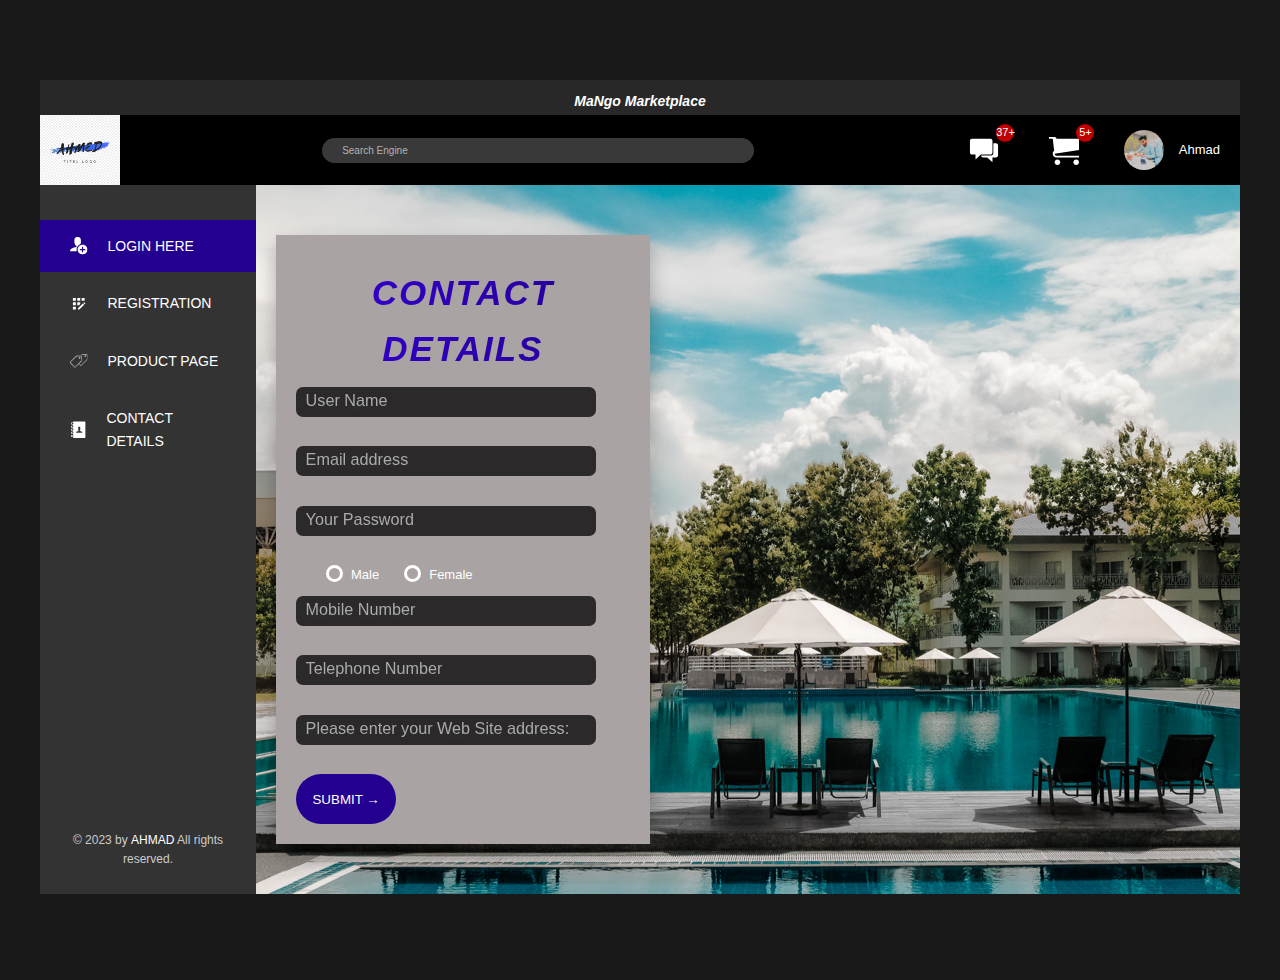
<file: index.html>
<!DOCTYPE html>
<html lang="en">


<head>
    <meta charset="UTF-8">
    <meta http-equiv="X-UA-Compatible" content="IE=edge">
    <meta name="viewport" content="width=device-width, initial-scale=1.0">
    <title>**MaNgo Marketplace</title>

    <link href="https://fonts.googleapis.com/css?family=Lato:100,300,400,700,900" rel="stylesheet">

    <!--    <link rel="stylesheet" href="./CSS-Codes/icon-font.css"> -->

    <link rel="stylesheet" href="./css/indexstyle.css">
    <link rel="shortcut icon" href="img/favicon-1.jpeg">

</head>

<body>
    <div class="container">
        <h1 id="go-to-main" class="heading ">
            <p class="bold-to-normal"> MaNgo Marketplace</p>

        </h1>
        <header class="header">
            <img src="img/logo.jpg" alt="logo" class="logo">

            <form action="#" class="search">
                <input type="text" class="search__input" placeholder="Search Engine">
                <button class="search__button">
                    <svg class="search__icon">
                        <use xlink:href="img/sprite.svg#icon-magnifying-gla ss"></use>
                    </svg>
                </button>
            </form>

            <nav class="user-nav">
                <div class="user-nav__icon-box">
                    <svg class="user-nav__icon">
                        <!-- <use xlink:href="img/sprite.svg#icon-bookmark"></use> -->
                        <use xlink:href="img/sprite.svg#icon-chat"></use>

                    </svg>
                    <span class="user-nav__notification">37+</span>
                </div>
                <div class="user-nav__icon-box">
                    <svg class="user-nav__icon">
                        <!-- <use xlink:href="img/sprite.svg#icon-chat"></use> -->
                        <use xlink:href="img/sprite.svg#icon-cart"></use>

                    </svg>
                    <span class="user-nav__notification">5+</span>
                </div>
                <div class="user-nav__user">
                    <!-- <img src="img/user.jpg" alt="User photo" class="user-nav__user-photo">
                    <span class="user-nav__user-name">Jonas</span> -->
                    <img src="img/user.jpg" alt="User Photo" class="user-nav__user-photo">
                    <span class="user-nav__user-namee">Ahmad</span>
                </div>
            </nav>
        </header>


        <div class="content">
            <nav class="sidebar">
                <ul class="side-nav">
                    <li class="side-nav__item side-nav__item__1 side-nav__item--active">
                        <a href="#login" class="side-nav__link">
                            <svg class="side-nav__icon">
                                <!-- <use xlink:href="img/sprite.svg#icon-home"></use> -->
                                <use xlink:href="img/sprite.svg#icon-user"></use>

                            </svg>
                            <!-- <span>Hotel</span> -->
                            <span>Login here</span>

                        </a>
                    </li>
                    <li class="side-nav__item side-nav__item__2">
                        <a href="/Registration.html" class="side-nav__link">
                            <svg class="side-nav__icon">
                                <!-- <use xlink:href="img/sprite.svg#icon-aircraft-take-off"></use> -->
                                <use xlink:href="img/sprite.svg#icon-registration"></use>

                            </svg>
                            <!-- <span>Flight</span> -->
                            <span>Registration</span>

                        </a>
                    </li>
                    <li class="side-nav__item side-nav__item__3">
                        <a href="/Product.html" class="side-nav__link">
                            <svg class="side-nav__icon">
                                <!-- <use xlink:href="img/sprite.svg#icon-key"></use> -->
                                <use xlink:href="img/sprite.svg#icon-product"></use>

                            </svg>
                            <span>Product Page</span>

                        </a>
                    </li>
                    <li class="side-nav__item side-nav__item__4">
                        <a href="#" class="side-nav__link">
                            <svg class="side-nav__icon">
                                <!-- <use xlink:href="img/sprite.svg#icon-map"></use> -->
                                <use xlink:href="img/sprite.svg#icon-contact"></use>

                            </svg>
                            <span>Contact Details</span>
                        </a>
                    </li>
                </ul>

                <!-- 

                    copy right edit 
                        class l l-copyright 

                 -->
                <div class="legal">
                    &copy; 2023 by <a href="#" class="l__link">Ahmad</a> All rights reserved.
                </div>
            </nav>

            <!-- contact Section Popup -->

            <div class="popup popup__1 " id="login">
                <div class="popup__content-1 ">
                    <div>
                        <div class="home-page__form">
                            <form action="#" class="form">
                                <div class="u-margin-bottom-medium  ">
                                    <h1 class="heading-login">Login here</h1>
                                    <div class="l-1">
                                        <strong> If you <a href="/Registration.html">Register</a> Yourself </strong>
                                    </div>
                                </div>



                                <div class="form__group">
                                    <input id="login-here" type="text" class="form__input" placeholder="Full Name"
                                        required>
                                    <label for="name" class="form__label">User Name</label>
                                </div>
                                <div class="form__group">
                                    <input type="email" class="form__input" placeholder="Email address" id="email"
                                        required>
                                    <label for="email" class="form__label">Email address</label>
                                </div>
                                <div class="form__group">
                                    <input type="password" class="form__input" placeholder="Your Password" id="password"
                                        required>
                                    <label for="password" class="form__label">Password</label>
                                </div>

                                <div class="form__group">
                                    <button href="go-to-main" class="btn btn--login">Login &rarr; </button>
                                </div>


                            </form>

                        </div>
                    </div>
                </div>
            </div>
            <div>
                <section class="section-login">
                    <div class="page-view">
                        <div class="home-page">
                            <div class="home-page__form">
                                <form class="form ">
                                    <div class="  u-margin-bottom-medium  ">
                                        <h1 id="contact" class="heading-login bold-to-normal">Contact Details</h1>
                                    </div>

                                    <div class="form__group">
                                        <input type="text" class="form__input" placeholder="User Name" id="name">
                                        <label for="name" class="form__label">User Name</label>

                                        <input type="email" class="form__input" placeholder="Email address" id="email"
                                            required>
                                        <label for="email" class="form__label">Email address</label>

                                        <input type="password" class="form__input" placeholder="Your Password"
                                            id="password" required>
                                        <label for="password" class="form__label">Password</label>

                                        <div class=" form__group form__radio-group">
                                            <input type="radio" class="form__radio-input" id="small" name="size">
                                            <label for="small" class="form__radio-label">
                                                <span class="form__radio-button"></span>
                                                Male</label>

                                            <input type="radio" class="form__radio-input" id="large" name="size">
                                            <label for="large" class="form__radio-label">
                                                <span class="form__radio-button"></span>
                                                Female</label>
                                        </div>

                                        <input type="text" class="form__input" placeholder="Mobile Number" id="name">
                                        <label for="name" class="form__label">Mobile Number</label>

                                        <input type="text" class="form__input" placeholder="Telephone Number" id="name">
                                        <label for="name" class="form__label">Telephone Number</label>

                                        <input required type="url" class="form__input"
                                            placeholder="Please enter your Web Site address:" id="name">
                                        <label for="name" class="form__label">Your Web address</label>

                                        <button href="#go-to-main" class=" btn  btn--login">Submit &rarr;
                                        </button>

                                    </div>
                                </form>

                            </div>
                        </div>
                    </div>

                </section>
            </div>

            <!--  
                        <button class="btn-inline">Show all <span>&rarr;</span></button>
                    </div>

                    <div class="cta">
                        <h2 class="cta__book-now">
                            Good news! We have 4 free rooms for your selected dates!
                        </h2>
                        <button class="btn">
                            <span class="btn__visible">Book now</span>
                            <span class="btn__invisible">Only 4 rooms left</span>
                        </button>
                    </div>

                </div>


            </main> -->
            <!-- </div>  <div class="main-page-changing">


            <div class="contact">
                <div class="content">
                    <div class="left-side">
                        <div class="address details">
                            <i class="fas fa-map-marker-alt"></i>
                            <div class="topic">Address</div>
                            <div class="text-one">Surkhet, NP12</div>
                            <div class="text-two">Birendranagar 06</div>
                        </div>
                        <div class="phone details">
                            <i class="fas fa-phone-alt"></i>
                            <div class="topic">Phone</div>
                            <div class="text-one">+0098 9893 5647</div>
                            <div class="text-two">+0096 3434 5678</div>
                        </div>
                        <div class="email details">
                            <i class="fas fa-envelope"></i>
                            <div class="topic">Email</div>
                            <div class="text-one">codinglab@gmail.com</div>
                            <div class="text-two">info.codinglab@gmail.com</div>
                        </div>
                    </div>
                    <div class="right-side">
                        <div class="topic-text">Send us a message</div>
                        <p>If you have any work from me or any types of quries related to my tutorial, you can send
                            me message from here. It's my pleasure to help you.</p>
                        <form action="#">
                            <div class="input-box">
                                <input type="text" placeholder="Enter your name">
                            </div>
                            <div class="input-box">
                                <input type="text" placeholder="Enter your email">
                            </div>
                            <div class="input-box message-box">

                            </div>
                            <div class="button">
                                <input type="button" value="Send Now">
                            </div>
                        </form>
                    </div>
                </div>
            </div>

        </div> -->

</body>

</html>
</file>
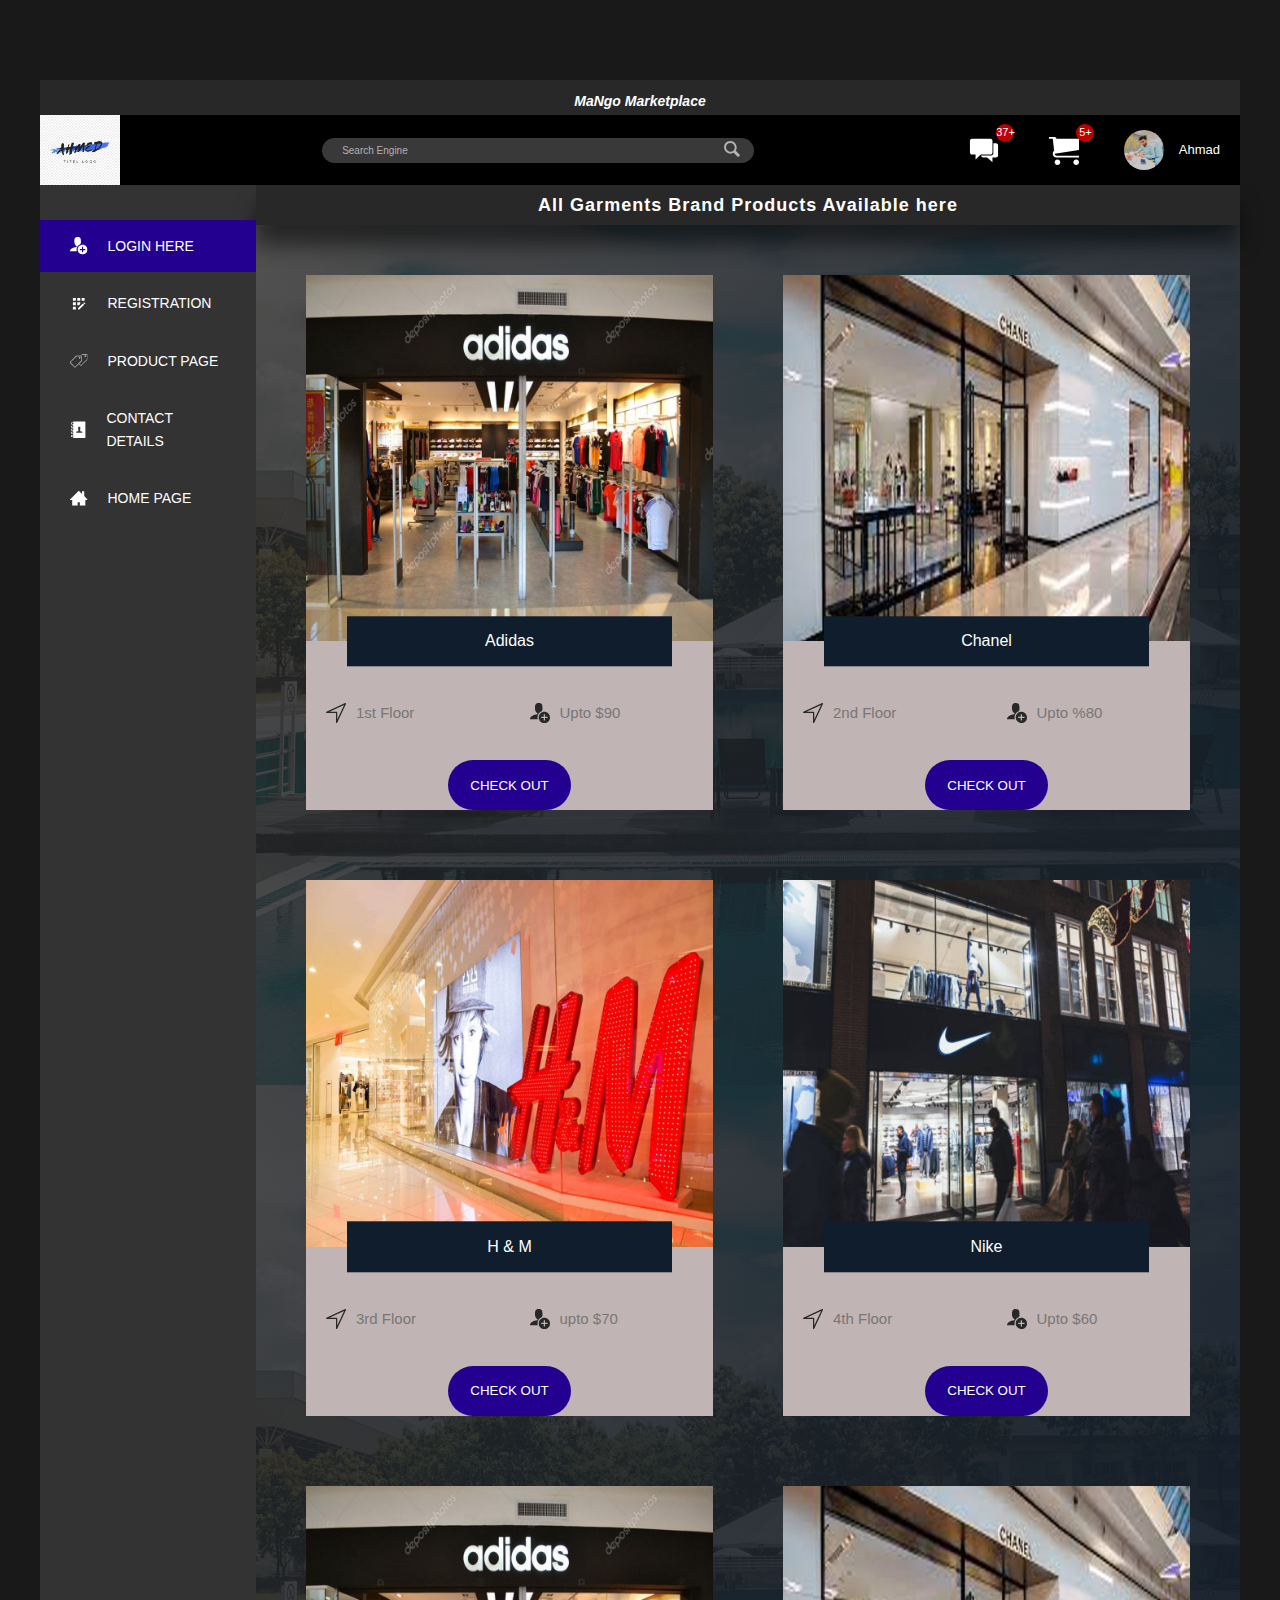
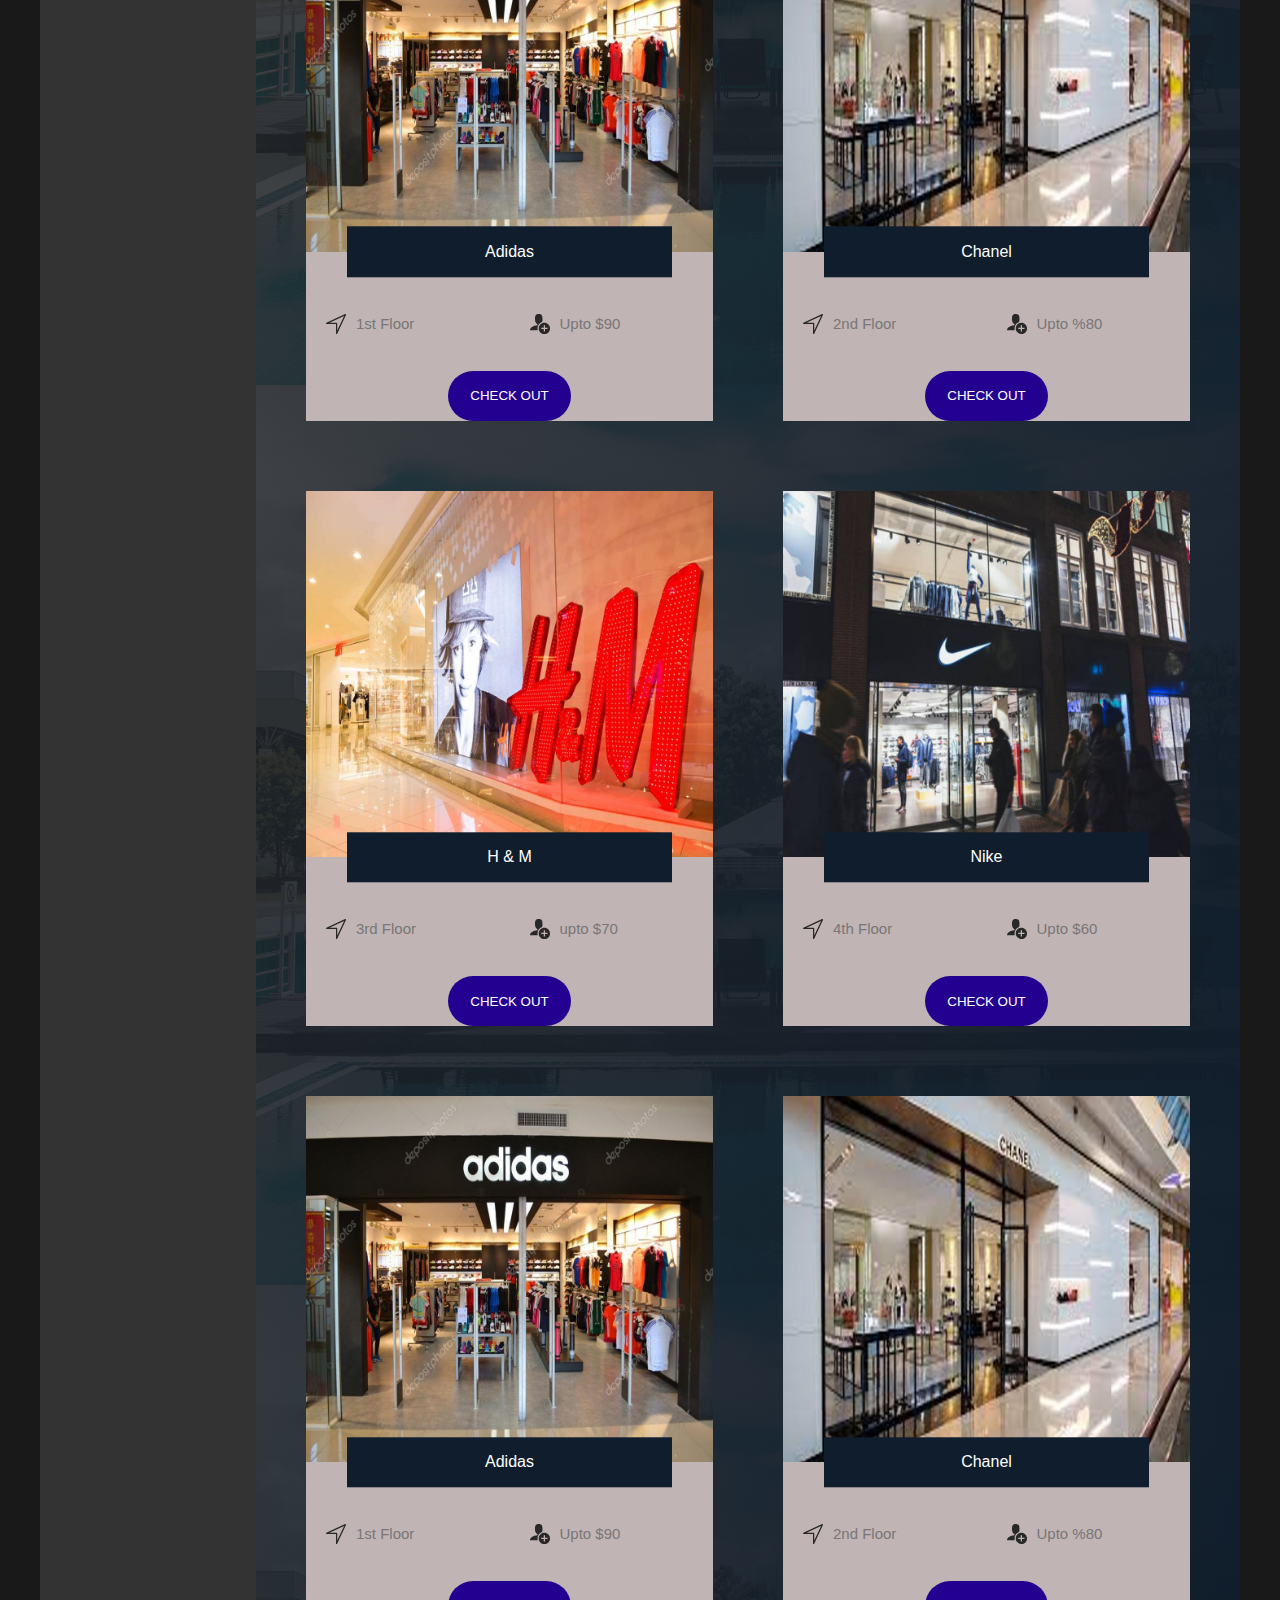
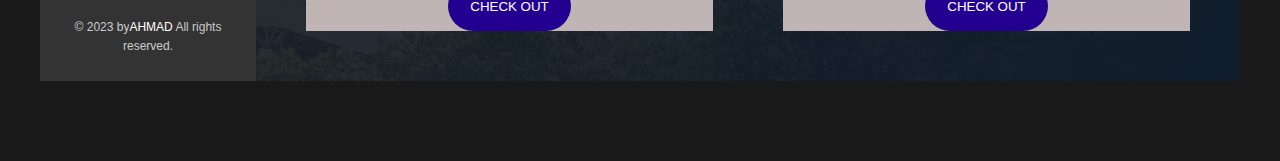
<file: Electronics.html>
<!DOCTYPE html>
<html lang="en">

<head>
    <meta charset="UTF-8">
    <meta http-equiv="X-UA-Compatible" content="IE=edge">
    <meta name="viewport" content="width=device-width, initial-scale=1.0">
    <title>Electronics Store</title>
    <link href="https://fonts.googleapis.com/css?family=Lato:100,300,400,700,900" rel="stylesheet">

    <link rel="stylesheet" href="/css/indexstyle.css">
    <link rel="shortcut icon" href="img/favicon-1.jpeg">
</head>

<body>
    <div class="container">
        <h1 id="go-to-main" class="heading">MaNgo
            Marketplace
        </h1>
        <header class="header">
            <img src="img/logo.jpg" alt="logo" class="logo">

            <form action="#" class="search">
                <input type="text" class="search__input" placeholder="Search Engine">
                <button class="search__button">
                    <svg class="search__icon">
                        <use xlink:href="img/sprite.svg#icon-magnifying-glass"></use>
                    </svg>
                </button>
            </form>

            <nav class="user-nav">
                <div class="user-nav__icon-box">
                    <svg class="user-nav__icon">
                        <!-- <use xlink:href="img/sprite.svg#icon-bookmark"></use> -->
                        <use xlink:href="img/sprite.svg#icon-chat"></use>

                    </svg>
                    <span class="user-nav__notification">37+</span>
                </div>
                <div class="user-nav__icon-box">
                    <svg class="user-nav__icon">
                        <!-- <use xlink:href="img/sprite.svg#icon-chat"></use> -->
                        <use xlink:href="img/sprite.svg#icon-cart"></use>

                    </svg>
                    <span class="user-nav__notification">5+</span>
                </div>
                <div class="user-nav__user">
                    <!-- <img src="img/user.jpg" alt="User photo" class="user-nav__user-photo">
                        <span class="user-nav__user-name">Jonas</span> -->
                    <img src="img/user.jpg" alt="User Photo" class="user-nav__user-photo">
                    <span class="user-nav__user-namee">Ahmad</span>
                </div>
            </nav>
        </header>


        <div class="content">
            <nav class="sidebar">
                <ul class="side-nav">
                    <li class="side-nav__item side-nav__item__1 side-nav__item--active">
                        <a href="./index.html" class="side-nav__link">
                            <svg class="side-nav__icon">
                                <!-- <use xlink:href="img/sprite.svg#icon-home"></use> -->
                                <use xlink:href="img/sprite.svg#icon-user"></use>

                            </svg>
                            <!-- <span>Hotel</span> -->
                            <span>Login here</span>

                        </a>
                    </li>
                    <li class="side-nav__item side-nav__item__2">
                        <a href="/Registration.html" class="side-nav__link">
                            <svg class="side-nav__icon">
                                <!-- <use xlink:href="img/sprite.svg#icon-aircraft-take-off"></use> -->
                                <use xlink:href="img/sprite.svg#icon-registration"></use>

                            </svg>
                            <!-- <span>Flight</span> -->
                            <span>Registration</span>

                        </a>
                    </li>
                    <li class="side-nav__item side-nav__item__3">
                        <a href="/Product.html" class="side-nav__link">
                            <svg class="side-nav__icon">
                                <!-- <use xlink:href="img/sprite.svg#icon-key"></use> -->
                                <use xlink:href="img/sprite.svg#icon-product"></use>

                            </svg>
                            <span>Product Page</span>

                        </a>
                    </li>
                    <li class="side-nav__item side-nav__item__4">
                        <a href="#" class="side-nav__link">
                            <svg class="side-nav__icon">
                                <!-- <use xlink:href="img/sprite.svg#icon-map"></use> -->
                                <use xlink:href="img/sprite.svg#icon-contact"></use>

                            </svg>
                            <span>Contact Details</span>
                        </a>
                    </li>
                    <li class="side-nav__item side-nav__item__5">
                        <a href="/index.html" class="side-nav__link">
                            <svg class="side-nav__icon">
                                <!-- <use xlink:href="img/sprite.svg#icon-map"></use> -->
                                <use xlink:href="img/sprite.svg#icon-home"></use>

                            </svg>
                            <span>Home Page</span>
                        </a>
                    </li>
                </ul>

                <!-- 
    
                 copy right edit 
                    class l l-copyright 
    
                     -->
                <div class="legal">
                    &copy; 2023 by<a href="#" class="l__link">Ahmad</a> All rights reserved.
                </div>
            </nav>
            <section class="content__page">
                <!-- class="form" -->
                <div>
                    <h1 class=" page page__1">All Garments Brand Products Available here</h1>
                </div>
                <div>
                    <section class="homes">
                        <div class="home">
                            <img src="/img/adidas.jpg" alt="House 1" class="home__img">
                            <h5 class="home__name">Adidas</h5>
                            <div class="home__location">
                                <svg>
                                    <use xlink:href="img/sprite.svg#icon-compass"></use>
                                </svg>
                                <p>1st Floor</p>
                            </div>
                            <div class="home__rooms">
                                <svg>
                                    <use xlink:href="img/sprite.svg#icon-user"></use>
                                </svg>
                                <p>Upto $90</p>
                            </div>

                            <button class="btn btn__icon btn--login home__btn">Check Out</button>
                        </div>

                        <div class="home">
                            <img src="/img/chanel.jpg" alt="House 2" class="home__img">
                            <h5 class="home__name">Chanel</h5>
                            <div class="home__location">
                                <svg>
                                    <use xlink:href="img/sprite.svg#icon-compass"></use>
                                </svg>
                                <p>2nd Floor</p>
                            </div>
                            <div class="home__rooms">
                                <svg>
                                    <use xlink:href="img/sprite.svg#icon-user"></use>
                                </svg>
                                <p>Upto %80</p>
                            </div>

                            <button class="btn btn__icon btn--login home__btn">Check Out</button>
                        </div>

                        <div class="home">
                            <img src="/img/H & M.jpg" alt="House 3" class="home__img">
                            <h5 class="home__name">H & M</h5>
                            <div class="home__location">
                                <svg>
                                    <use xlink:href="img/sprite.svg#icon-compass"></use>
                                </svg>
                                <p>3rd Floor</p>
                            </div>
                            <div class="home__rooms">
                                <svg>
                                    <use xlink:href="img/sprite.svg#icon-user"></use>
                                </svg>
                                <p>upto $70</p>
                            </div>
                            <button class="btn btn__icon btn--login home__btn">Check Out</button>
                        </div>

                        <div class="home">
                            <img src="/img/nike.jpg" alt="House 4" class="home__img">
                            <h5 class="home__name">Nike</h5>
                            <div class="home__location">
                                <svg>
                                    <use xlink:href="img/sprite.svg#icon-compass"></use>
                                </svg>
                                <p>4th Floor</p>
                            </div>
                            <div class="home__rooms">
                                <svg>
                                    <use xlink:href="img/sprite.svg#icon-user"></use>
                                </svg>
                                <p>Upto $60</p>
                            </div>

                            <button class="btn btn__icon btn--login home__btn">Check Out</button>
                        </div>
                        <div class="home">
                            <img src="/img/adidas.jpg" alt="House 1" class="home__img">
                            <h5 class="home__name">Adidas</h5>
                            <div class="home__location">
                                <svg>
                                    <use xlink:href="img/sprite.svg#icon-compass"></use>
                                </svg>
                                <p>1st Floor</p>
                            </div>
                            <div class="home__rooms">
                                <svg>
                                    <use xlink:href="img/sprite.svg#icon-user"></use>
                                </svg>
                                <p>Upto $90</p>
                            </div>

                            <button class="btn btn__icon btn--login home__btn">Check Out</button>
                        </div>

                        <div class="home">
                            <img src="/img/chanel.jpg" alt="House 2" class="home__img">
                            <h5 class="home__name">Chanel</h5>
                            <div class="home__location">
                                <svg>
                                    <use xlink:href="img/sprite.svg#icon-compass"></use>
                                </svg>
                                <p>2nd Floor</p>
                            </div>
                            <div class="home__rooms">
                                <svg>
                                    <use xlink:href="img/sprite.svg#icon-user"></use>
                                </svg>
                                <p>Upto %80</p>
                            </div>

                            <button class="btn btn__icon btn--login home__btn">Check Out</button>
                        </div>

                        <div class="home">
                            <img src="/img/H & M.jpg" alt="House 3" class="home__img">
                            <h5 class="home__name">H & M</h5>
                            <div class="home__location">
                                <svg>
                                    <use xlink:href="img/sprite.svg#icon-compass"></use>
                                </svg>
                                <p>3rd Floor</p>
                            </div>
                            <div class="home__rooms">
                                <svg>
                                    <use xlink:href="img/sprite.svg#icon-user"></use>
                                </svg>
                                <p>upto $70</p>
                            </div>
                            <button class="btn btn__icon btn--login home__btn">Check Out</button>
                        </div>

                        <div class="home">
                            <img src="/img/nike.jpg" alt="House 4" class="home__img">
                            <h5 class="home__name">Nike</h5>
                            <div class="home__location">
                                <svg>
                                    <use xlink:href="img/sprite.svg#icon-compass"></use>
                                </svg>
                                <p>4th Floor</p>
                            </div>
                            <div class="home__rooms">
                                <svg>
                                    <use xlink:href="img/sprite.svg#icon-user"></use>
                                </svg>
                                <p>Upto $60</p>
                            </div>

                            <button class="btn btn__icon btn--login home__btn">Check Out</button>
                        </div>
                        <div class="home">
                            <img src="/img/adidas.jpg" alt="House 1" class="home__img">
                            <h5 class="home__name">Adidas</h5>
                            <div class="home__location">
                                <svg>
                                    <use xlink:href="img/sprite.svg#icon-compass"></use>
                                </svg>
                                <p>1st Floor</p>
                            </div>
                            <div class="home__rooms">
                                <svg>
                                    <use xlink:href="img/sprite.svg#icon-user"></use>
                                </svg>
                                <p>Upto $90</p>
                            </div>

                            <button class="btn btn__icon btn--login home__btn">Check Out</button>
                        </div>

                        <div class="home">
                            <img src="/img/chanel.jpg" alt="House 2" class="home__img">
                            <h5 class="home__name">Chanel</h5>
                            <div class="home__location">
                                <svg>
                                    <use xlink:href="img/sprite.svg#icon-compass"></use>
                                </svg>
                                <p>2nd Floor</p>
                            </div>
                            <div class="home__rooms">
                                <svg>
                                    <use xlink:href="img/sprite.svg#icon-user"></use>
                                </svg>
                                <p>Upto %80</p>
                            </div>

                            <button class="btn btn__icon btn--login home__btn">Check Out</button>
                        </div>
                        <!-- 
                        <div>
                            <li>
                                <a href="/Product.html" class=" btn btn__icon  btn--login">Back to Product Page
                                    <svg class="  side-nav__icon ">
                                        <use xlink:href="img/sprite.svg#icon-product"></use>
                                    </svg>
                                    &rarr;
                                </a>
                            </li>

                        </div> -->


                    </section>


                    <!-- <li>
                <a href="/index.html" class=" btn btn__icon  btn--login">Back to Home Page
                    <svg class="  side-nav__icon ">
                        <use xlink:href="img/sprite.svg#icon-home"></use>
                    </svg>
                    &rarr;
                </a>
            </li> -->
                </div>
            </section>
            <!-- <footer class="footer">
                <div class="l">
                    <div class="l-copyright  ">
                        .Copyright &copy; 2023 by <a href="#" class="l__link">Ahmad</a> All Rights are reserverd.
                    </div>
                </div>
            </footer> -->
</body>

</html>
</file>
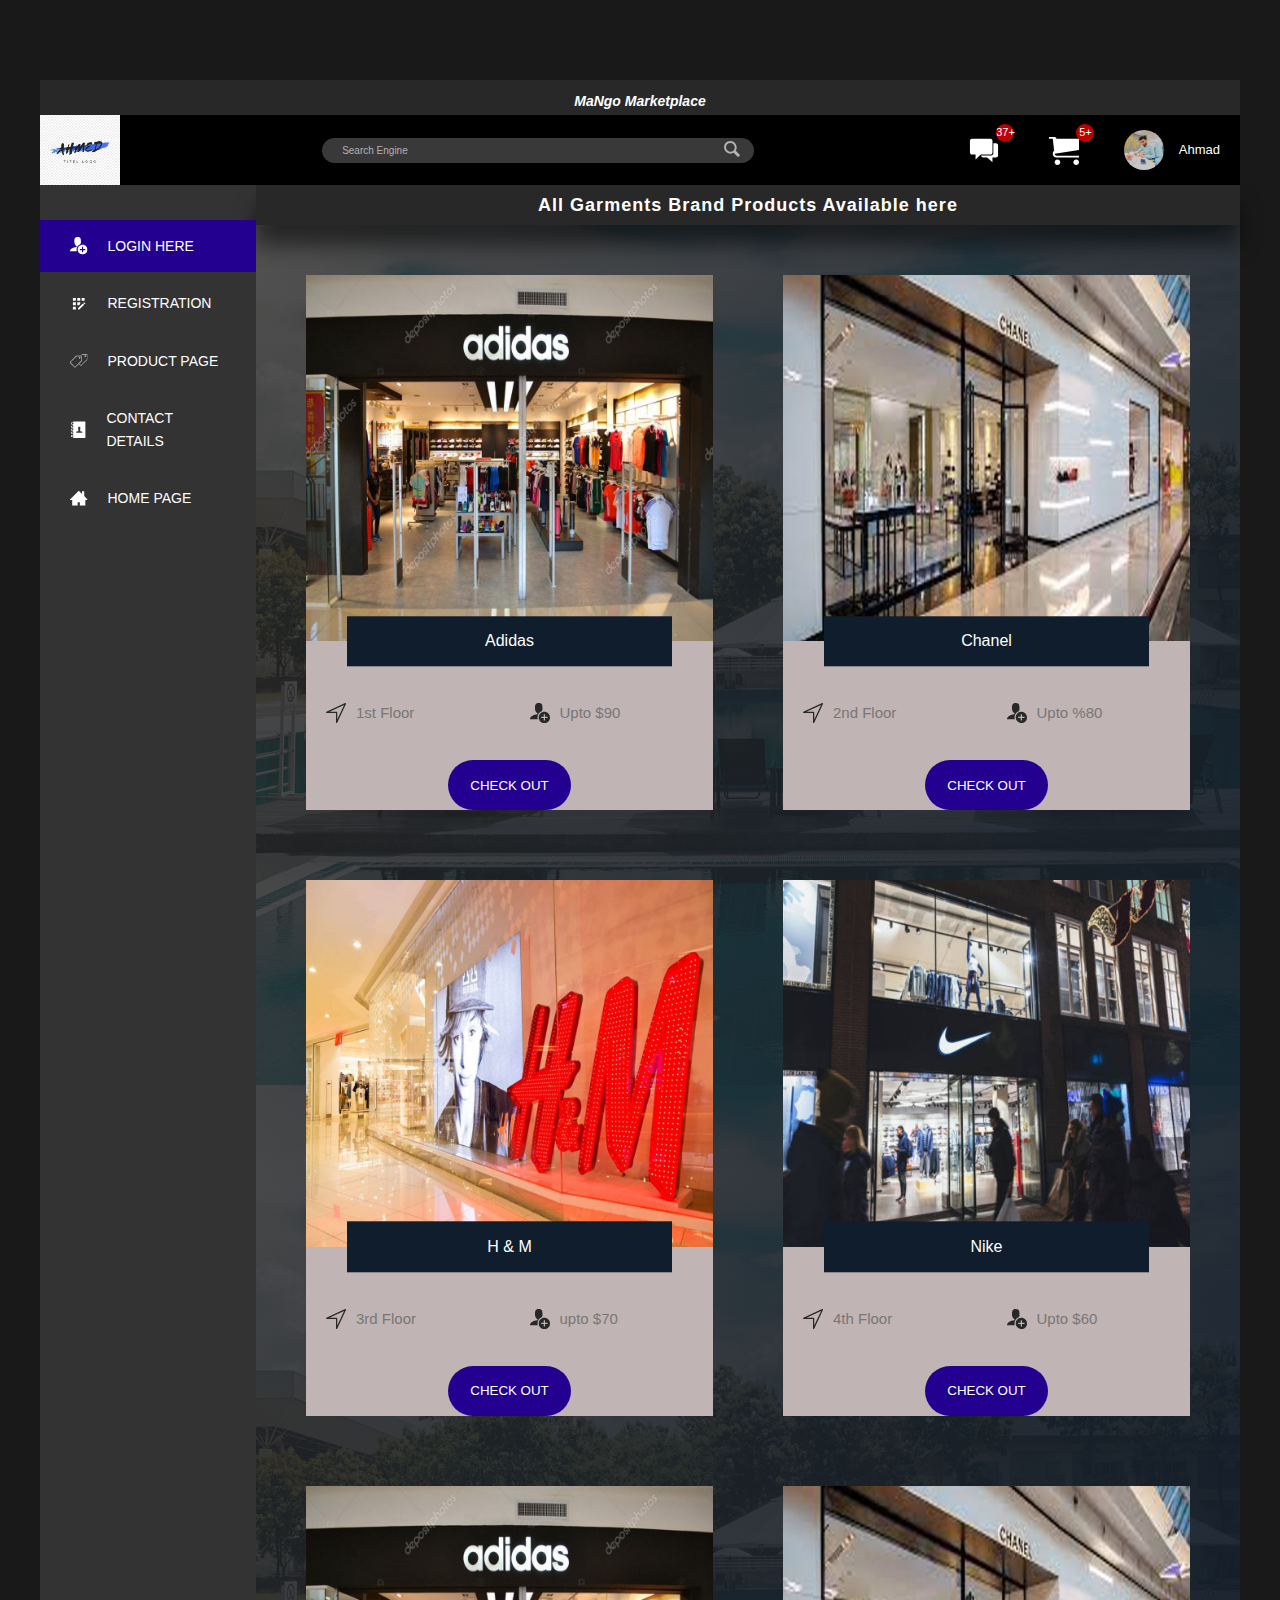
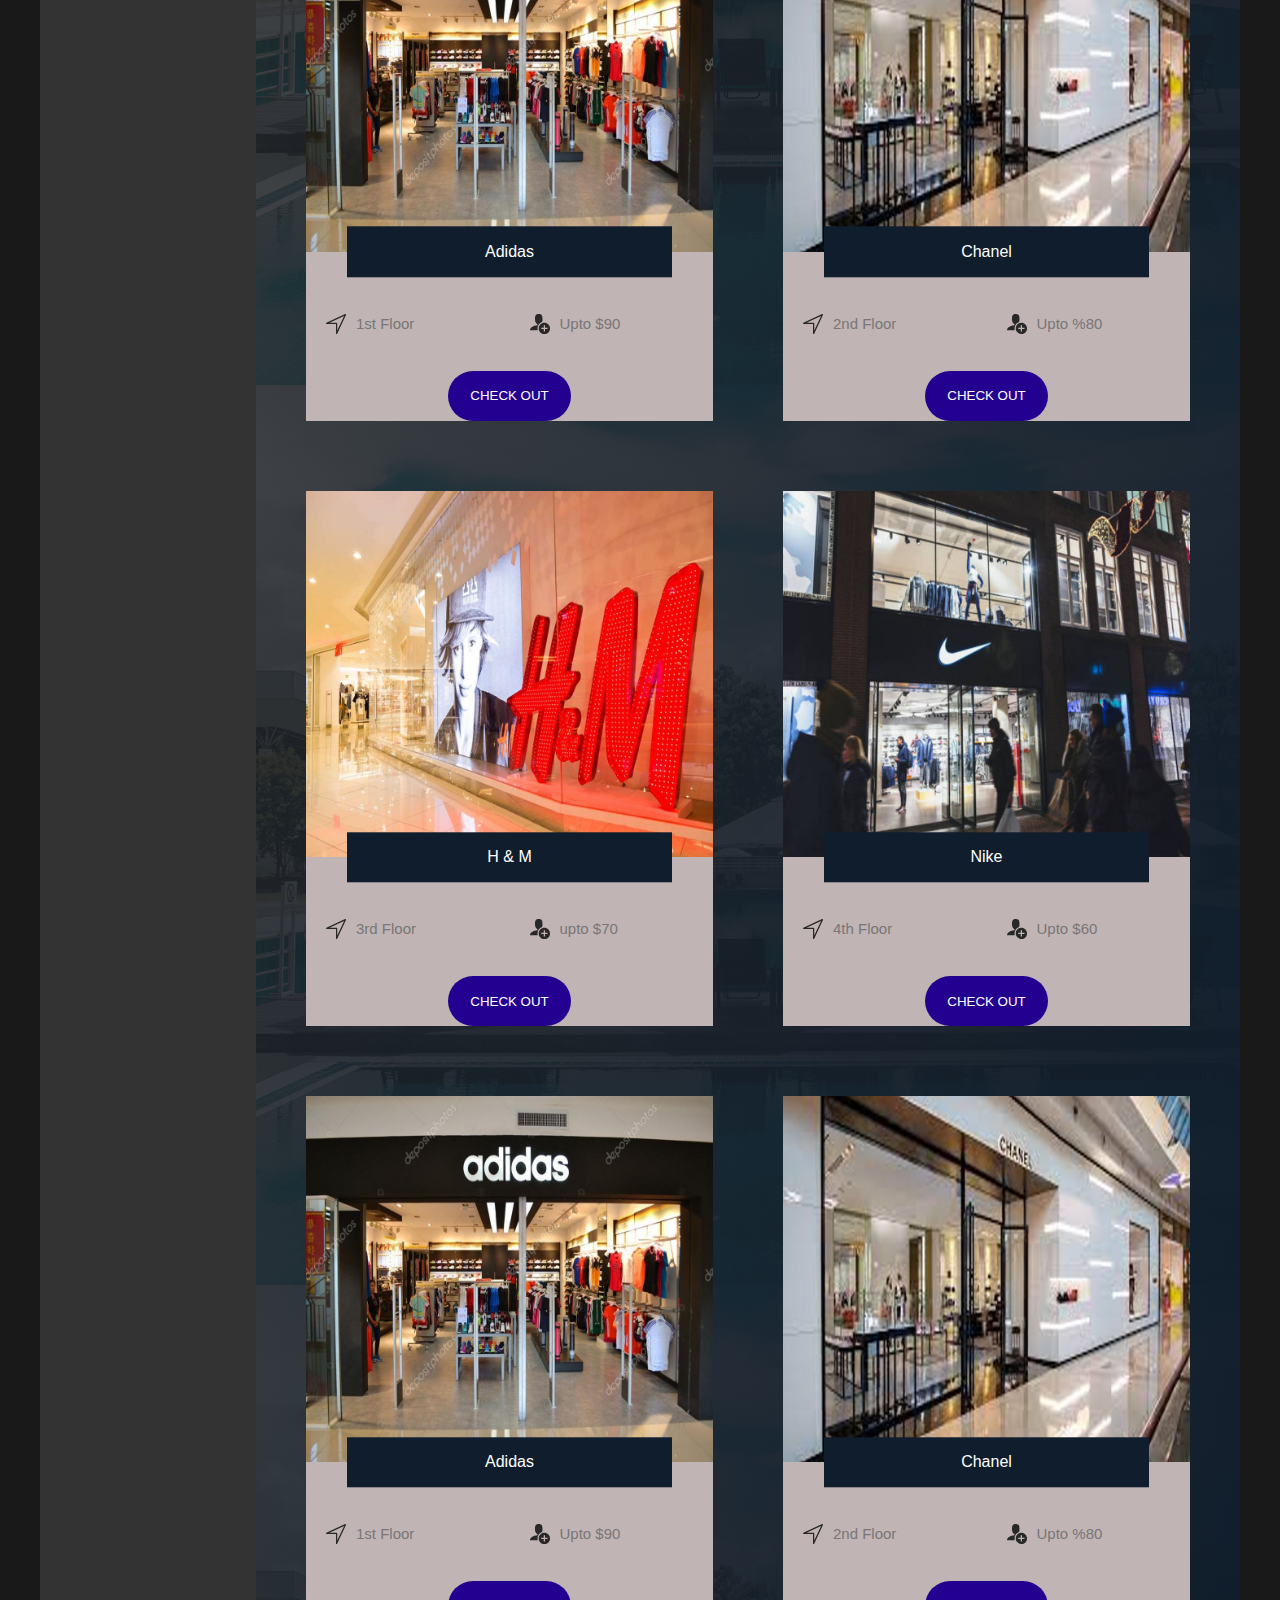
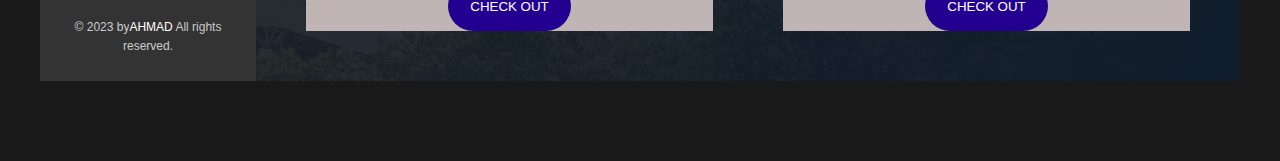
<file: Garments.html>
<!DOCTYPE html>
<html lang="en">

<head>
    <meta charset="UTF-8">
    <meta http-equiv="X-UA-Compatible" content="IE=edge">
    <meta name="viewport" content="width=device-width, initial-scale=1.0">
    <title>Garments Store</title>

    <link href="https://fonts.googleapis.com/css?family=Lato:100,300,400,700,900" rel="stylesheet">

    <link rel="stylesheet" href="/css/indexstyle.css">
    <link rel="shortcut icon" href="img/favicon-1.jpeg">
</head>

<body>


    <div class="container">
        <h1 id="go-to-main" class="heading">MaNgo
            Marketplace
        </h1>
        <header class="header">
            <img src="img/logo.jpg" alt="logo" class="logo">

            <form action="#" class="search">
                <input type="text" class="search__input" placeholder="Search Engine">
                <button class="search__button">
                    <svg class="search__icon">
                        <use xlink:href="img/sprite.svg#icon-magnifying-glass"></use>
                    </svg>
                </button>
            </form>

            <nav class="user-nav">
                <div class="user-nav__icon-box">
                    <svg class="user-nav__icon">
                        <!-- <use xlink:href="img/sprite.svg#icon-bookmark"></use> -->
                        <use xlink:href="img/sprite.svg#icon-chat"></use>

                    </svg>
                    <span class="user-nav__notification">37+</span>
                </div>
                <div class="user-nav__icon-box">
                    <svg class="user-nav__icon">
                        <!-- <use xlink:href="img/sprite.svg#icon-chat"></use> -->
                        <use xlink:href="img/sprite.svg#icon-cart"></use>

                    </svg>
                    <span class="user-nav__notification">5+</span>
                </div>
                <div class="user-nav__user">
                    <!-- <img src="img/user.jpg" alt="User photo" class="user-nav__user-photo">
                        <span class="user-nav__user-name">Jonas</span> -->
                    <img src="img/user.jpg" alt="User Photo" class="user-nav__user-photo">
                    <span class="user-nav__user-namee">Ahmad</span>
                </div>
            </nav>
        </header>


        <div class="content">
            <nav class="sidebar">
                <ul class="side-nav">
                    <li class="side-nav__item side-nav__item__1 side-nav__item--active">
                        <a href="./index.html" class="side-nav__link">
                            <svg class="side-nav__icon">
                                <!-- <use xlink:href="img/sprite.svg#icon-home"></use> -->
                                <use xlink:href="img/sprite.svg#icon-user"></use>

                            </svg>
                            <!-- <span>Hotel</span> -->
                            <span>Login here</span>

                        </a>
                    </li>
                    <li class="side-nav__item side-nav__item__2">
                        <a href="/Registration.html" class="side-nav__link">
                            <svg class="side-nav__icon">
                                <!-- <use xlink:href="img/sprite.svg#icon-aircraft-take-off"></use> -->
                                <use xlink:href="img/sprite.svg#icon-registration"></use>

                            </svg>
                            <!-- <span>Flight</span> -->
                            <span>Registration</span>

                        </a>
                    </li>
                    <li class="side-nav__item side-nav__item__3">
                        <a href="/Product.html" class="side-nav__link">
                            <svg class="side-nav__icon">
                                <!-- <use xlink:href="img/sprite.svg#icon-key"></use> -->
                                <use xlink:href="img/sprite.svg#icon-product"></use>

                            </svg>
                            <span>Product Page</span>

                        </a>
                    </li>
                    <li class="side-nav__item side-nav__item__4">
                        <a href="#" class="side-nav__link">
                            <svg class="side-nav__icon">
                                <!-- <use xlink:href="img/sprite.svg#icon-map"></use> -->
                                <use xlink:href="img/sprite.svg#icon-contact"></use>

                            </svg>
                            <span>Contact Details</span>
                        </a>
                    </li>
                    <li class="side-nav__item side-nav__item__5">
                        <a href="/index.html" class="side-nav__link">
                            <svg class="side-nav__icon">
                                <!-- <use xlink:href="img/sprite.svg#icon-map"></use> -->
                                <use xlink:href="img/sprite.svg#icon-home"></use>

                            </svg>
                            <span>Home Page</span>
                        </a>
                    </li>
                </ul>

                <!-- 
    
                 copy right edit 
                    class l l-copyright 
    
                     -->
                <div class="legal">
                    &copy; 2023 by<a href="#" class="l__link">Ahmad</a> All rights reserved.
                </div>
            </nav>
            <section class="content__page">
                <!-- class="form" -->
                <div>
                    <h1 class=" page page__1">All Garments Brand Products Available here</h1>
                </div>
                <div>
                    <section class="homes">
                        <div class="home">
                            <img src="/img/adidas.jpg" alt="House 1" class="home__img">
                            <h5 class="home__name">Adidas</h5>
                            <div class="home__location">
                                <svg>
                                    <use xlink:href="img/sprite.svg#icon-compass"></use>
                                </svg>
                                <p>1st Floor</p>
                            </div>
                            <div class="home__rooms">
                                <svg>
                                    <use xlink:href="img/sprite.svg#icon-user"></use>
                                </svg>
                                <p>Upto $90</p>
                            </div>

                            <button class="btn btn__icon btn--login home__btn">Check Out</button>
                        </div>

                        <div class="home">
                            <img src="/img/chanel.jpg" alt="House 2" class="home__img">
                            <h5 class="home__name">Chanel</h5>
                            <div class="home__location">
                                <svg>
                                    <use xlink:href="img/sprite.svg#icon-compass"></use>
                                </svg>
                                <p>2nd Floor</p>
                            </div>
                            <div class="home__rooms">
                                <svg>
                                    <use xlink:href="img/sprite.svg#icon-user"></use>
                                </svg>
                                <p>Upto %80</p>
                            </div>

                            <button class="btn btn__icon btn--login home__btn">Check Out</button>
                        </div>

                        <div class="home">
                            <img src="/img/H & M.jpg" alt="House 3" class="home__img">
                            <h5 class="home__name">H & M</h5>
                            <div class="home__location">
                                <svg>
                                    <use xlink:href="img/sprite.svg#icon-compass"></use>
                                </svg>
                                <p>3rd Floor</p>
                            </div>
                            <div class="home__rooms">
                                <svg>
                                    <use xlink:href="img/sprite.svg#icon-user"></use>
                                </svg>
                                <p>upto $70</p>
                            </div>
                            <button class="btn btn__icon btn--login home__btn">Check Out</button>
                        </div>

                        <div class="home">
                            <img src="/img/nike.jpg" alt="House 4" class="home__img">
                            <h5 class="home__name">Nike</h5>
                            <div class="home__location">
                                <svg>
                                    <use xlink:href="img/sprite.svg#icon-compass"></use>
                                </svg>
                                <p>4th Floor</p>
                            </div>
                            <div class="home__rooms">
                                <svg>
                                    <use xlink:href="img/sprite.svg#icon-user"></use>
                                </svg>
                                <p>Upto $60</p>
                            </div>

                            <button class="btn btn__icon btn--login home__btn">Check Out</button>
                        </div>
                        <div class="home">
                            <img src="/img/adidas.jpg" alt="House 1" class="home__img">
                            <h5 class="home__name">Adidas</h5>
                            <div class="home__location">
                                <svg>
                                    <use xlink:href="img/sprite.svg#icon-compass"></use>
                                </svg>
                                <p>1st Floor</p>
                            </div>
                            <div class="home__rooms">
                                <svg>
                                    <use xlink:href="img/sprite.svg#icon-user"></use>
                                </svg>
                                <p>Upto $90</p>
                            </div>

                            <button class="btn btn__icon btn--login home__btn">Check Out</button>
                        </div>

                        <div class="home">
                            <img src="/img/chanel.jpg" alt="House 2" class="home__img">
                            <h5 class="home__name">Chanel</h5>
                            <div class="home__location">
                                <svg>
                                    <use xlink:href="img/sprite.svg#icon-compass"></use>
                                </svg>
                                <p>2nd Floor</p>
                            </div>
                            <div class="home__rooms">
                                <svg>
                                    <use xlink:href="img/sprite.svg#icon-user"></use>
                                </svg>
                                <p>Upto %80</p>
                            </div>

                            <button class="btn btn__icon btn--login home__btn">Check Out</button>
                        </div>

                        <div class="home">
                            <img src="/img/H & M.jpg" alt="House 3" class="home__img">
                            <h5 class="home__name">H & M</h5>
                            <div class="home__location">
                                <svg>
                                    <use xlink:href="img/sprite.svg#icon-compass"></use>
                                </svg>
                                <p>3rd Floor</p>
                            </div>
                            <div class="home__rooms">
                                <svg>
                                    <use xlink:href="img/sprite.svg#icon-user"></use>
                                </svg>
                                <p>upto $70</p>
                            </div>
                            <button class="btn btn__icon btn--login home__btn">Check Out</button>
                        </div>

                        <div class="home">
                            <img src="/img/nike.jpg" alt="House 4" class="home__img">
                            <h5 class="home__name">Nike</h5>
                            <div class="home__location">
                                <svg>
                                    <use xlink:href="img/sprite.svg#icon-compass"></use>
                                </svg>
                                <p>4th Floor</p>
                            </div>
                            <div class="home__rooms">
                                <svg>
                                    <use xlink:href="img/sprite.svg#icon-user"></use>
                                </svg>
                                <p>Upto $60</p>
                            </div>

                            <button class="btn btn__icon btn--login home__btn">Check Out</button>
                        </div>
                        <div class="home">
                            <img src="/img/adidas.jpg" alt="House 1" class="home__img">
                            <h5 class="home__name">Adidas</h5>
                            <div class="home__location">
                                <svg>
                                    <use xlink:href="img/sprite.svg#icon-compass"></use>
                                </svg>
                                <p>1st Floor</p>
                            </div>
                            <div class="home__rooms">
                                <svg>
                                    <use xlink:href="img/sprite.svg#icon-user"></use>
                                </svg>
                                <p>Upto $90</p>
                            </div>

                            <button class="btn btn__icon btn--login home__btn">Check Out</button>
                        </div>

                        <div class="home">
                            <img src="/img/chanel.jpg" alt="House 2" class="home__img">
                            <h5 class="home__name">Chanel</h5>
                            <div class="home__location">
                                <svg>
                                    <use xlink:href="img/sprite.svg#icon-compass"></use>
                                </svg>
                                <p>2nd Floor</p>
                            </div>
                            <div class="home__rooms">
                                <svg>
                                    <use xlink:href="img/sprite.svg#icon-user"></use>
                                </svg>
                                <p>Upto %80</p>
                            </div>

                            <button class="btn btn__icon btn--login home__btn">Check Out</button>
                        </div>

                        <!--  <div>
                           <li>
                        <a href="/Product.html" class=" btn btn__icon  btn--login">Back tu Product Page
                            <svg class="  side-nav__icon ">
                                <use xlink:href="img/sprite.svg#icon-product"></use>
                            </svg>
                            &rarr;
                        </a>
                    </li> -->

                        <!-- <li>
                        <a href="/index.html" class=" btn btn__icon  btn--login">Back tu Home Page
                            <svg class="  side-nav__icon ">
                                <use xlink:href="img/sprite.svg#icon-home"></use>
                            </svg>
                            &rarr;
                        </a>
                    </li> -->
                </div>


            </section>

            <!-- <footer class="footer">
                     <div class="l">
                    <div class="l-copyright  ">
                        .Copyright &copy; 2023 by <a href="#" class="l__link">Ahmad</a> All Rights are reserverd.
                    </div>
                    </div>
                     </footer> -->

        </div>


    </div>


</body>

</html>
</file>
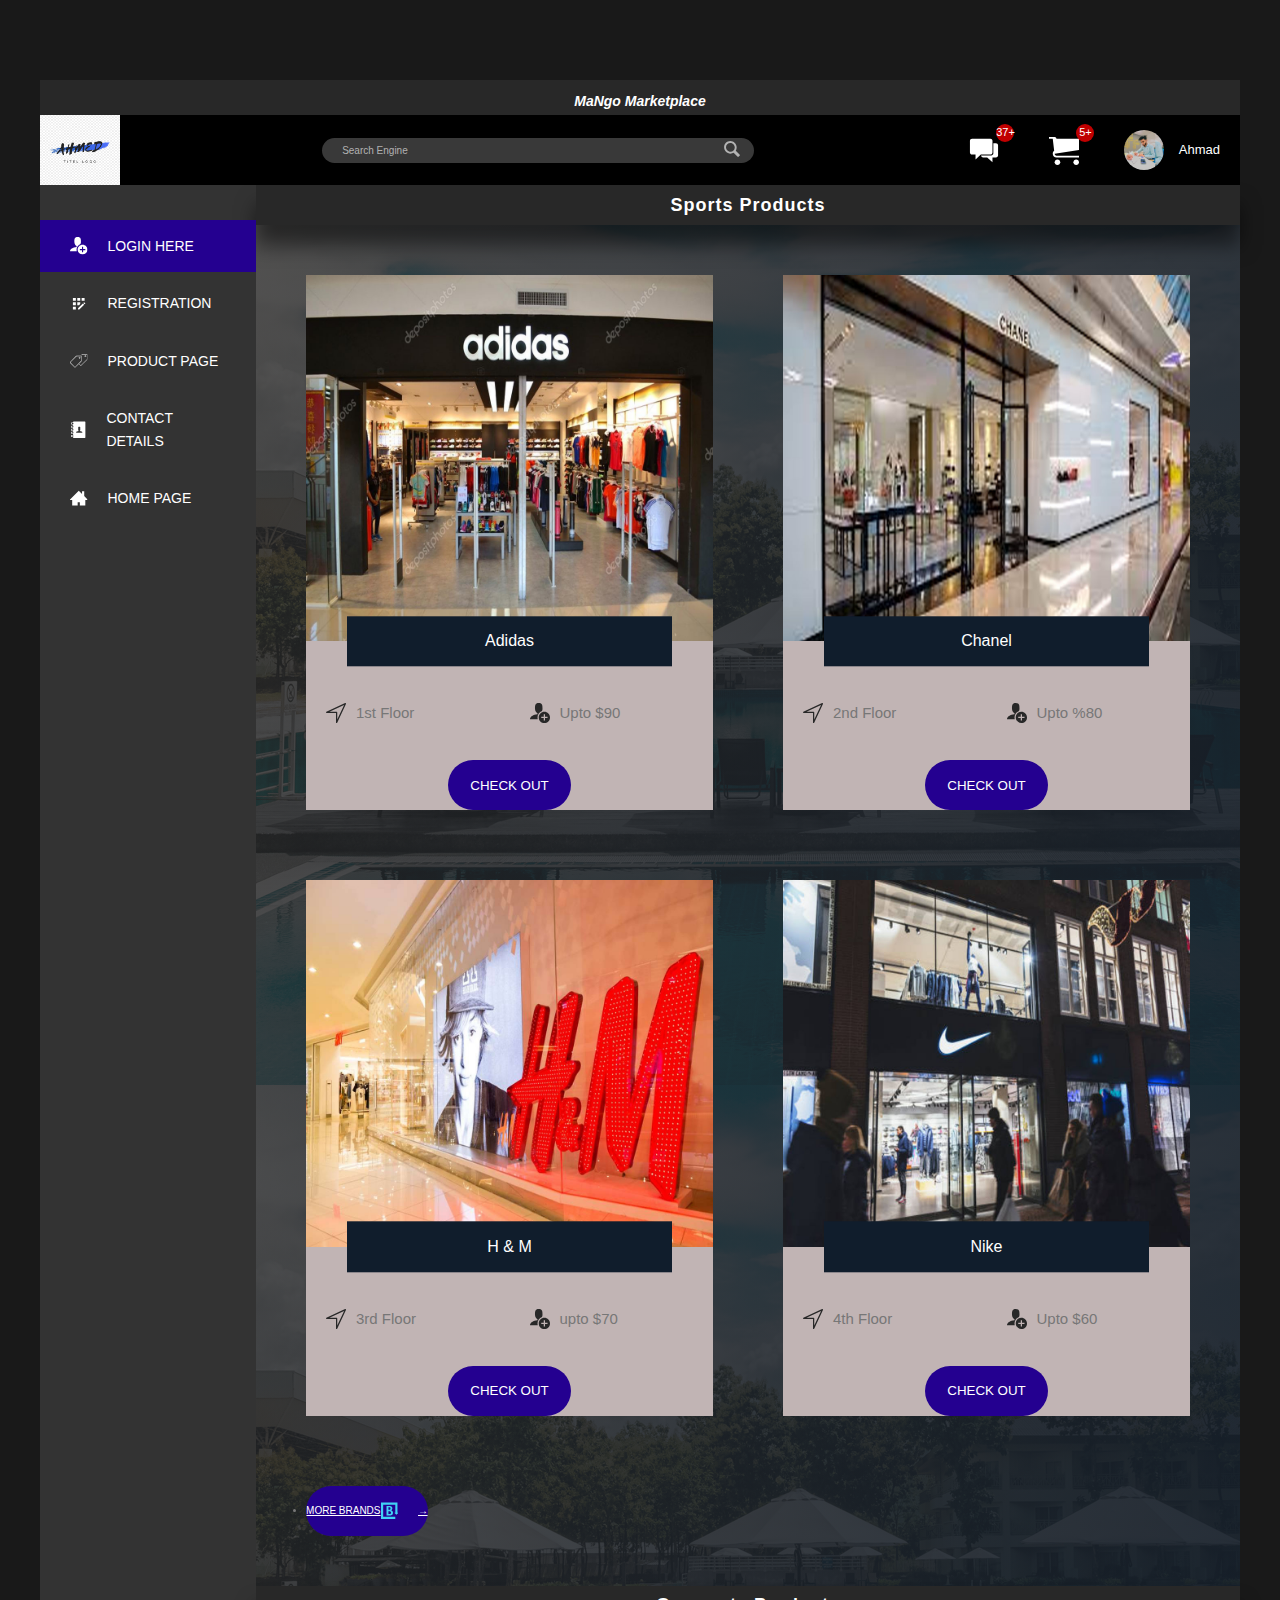
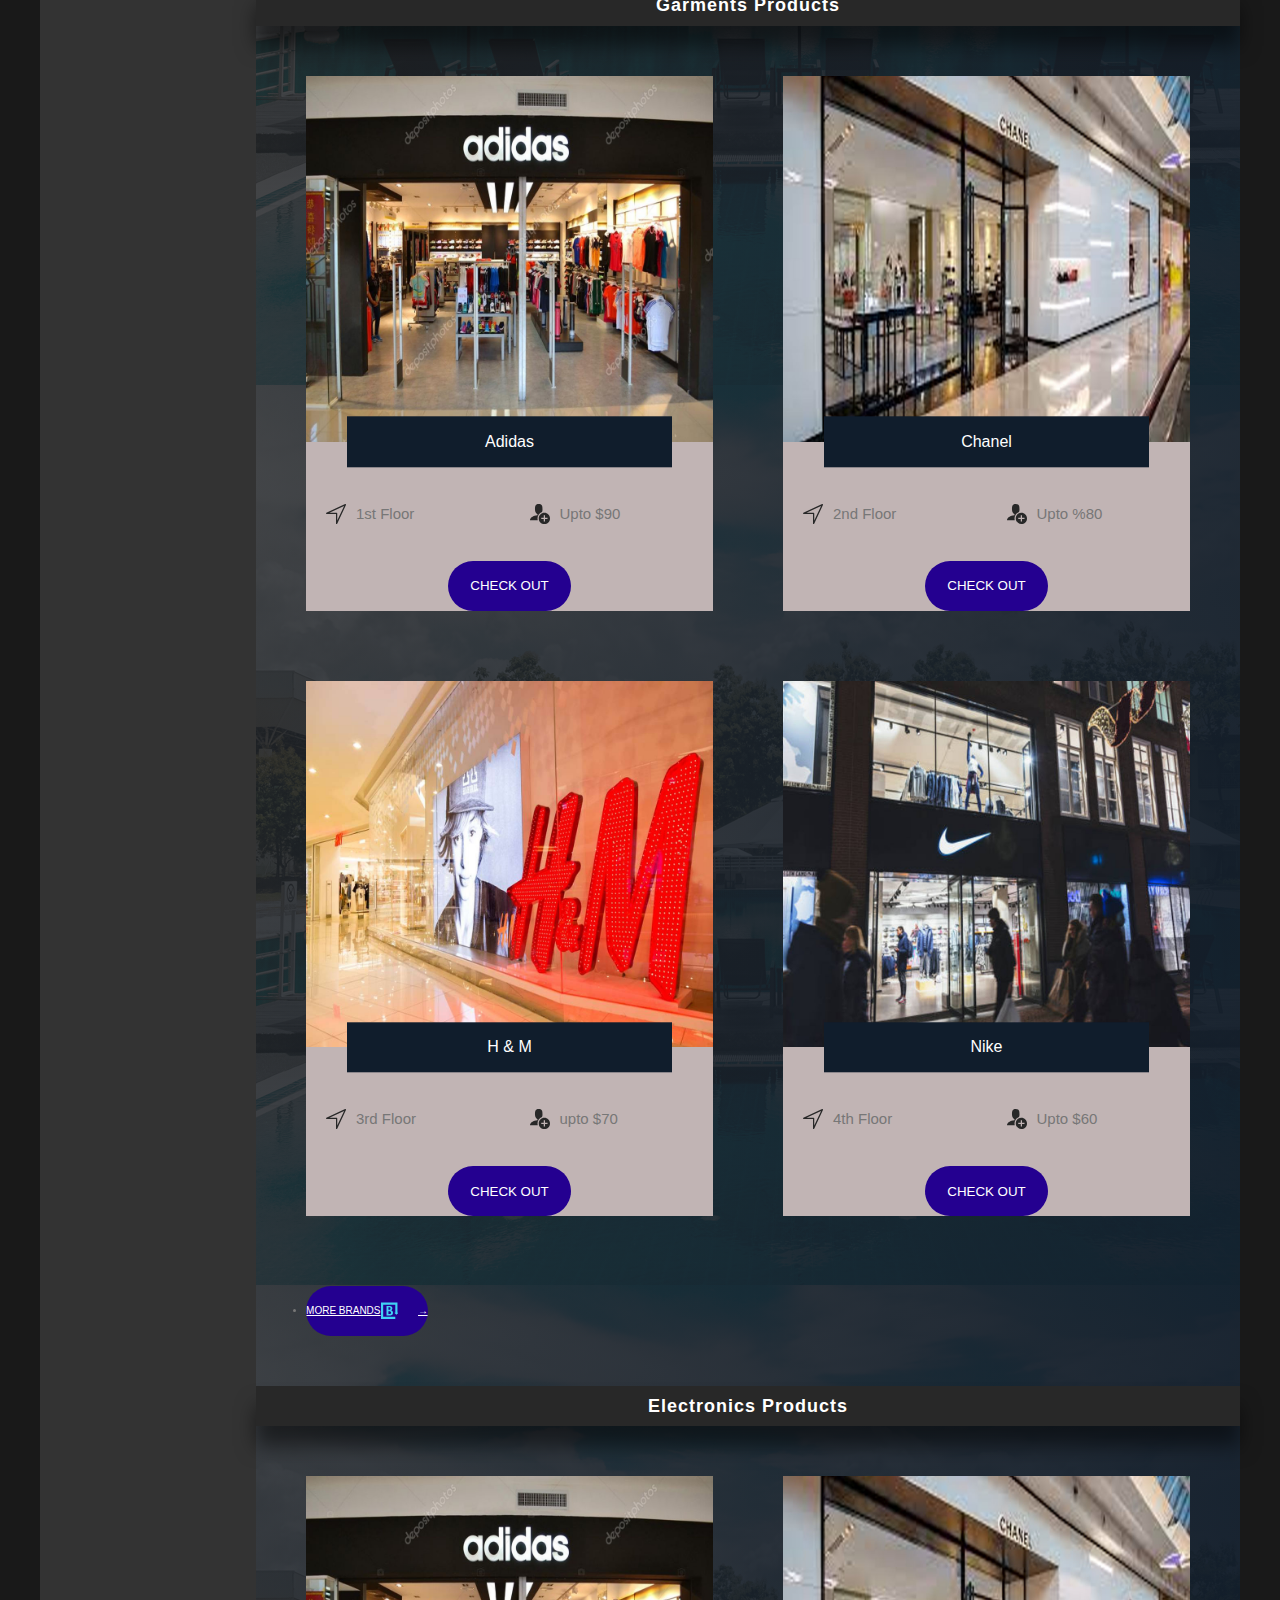
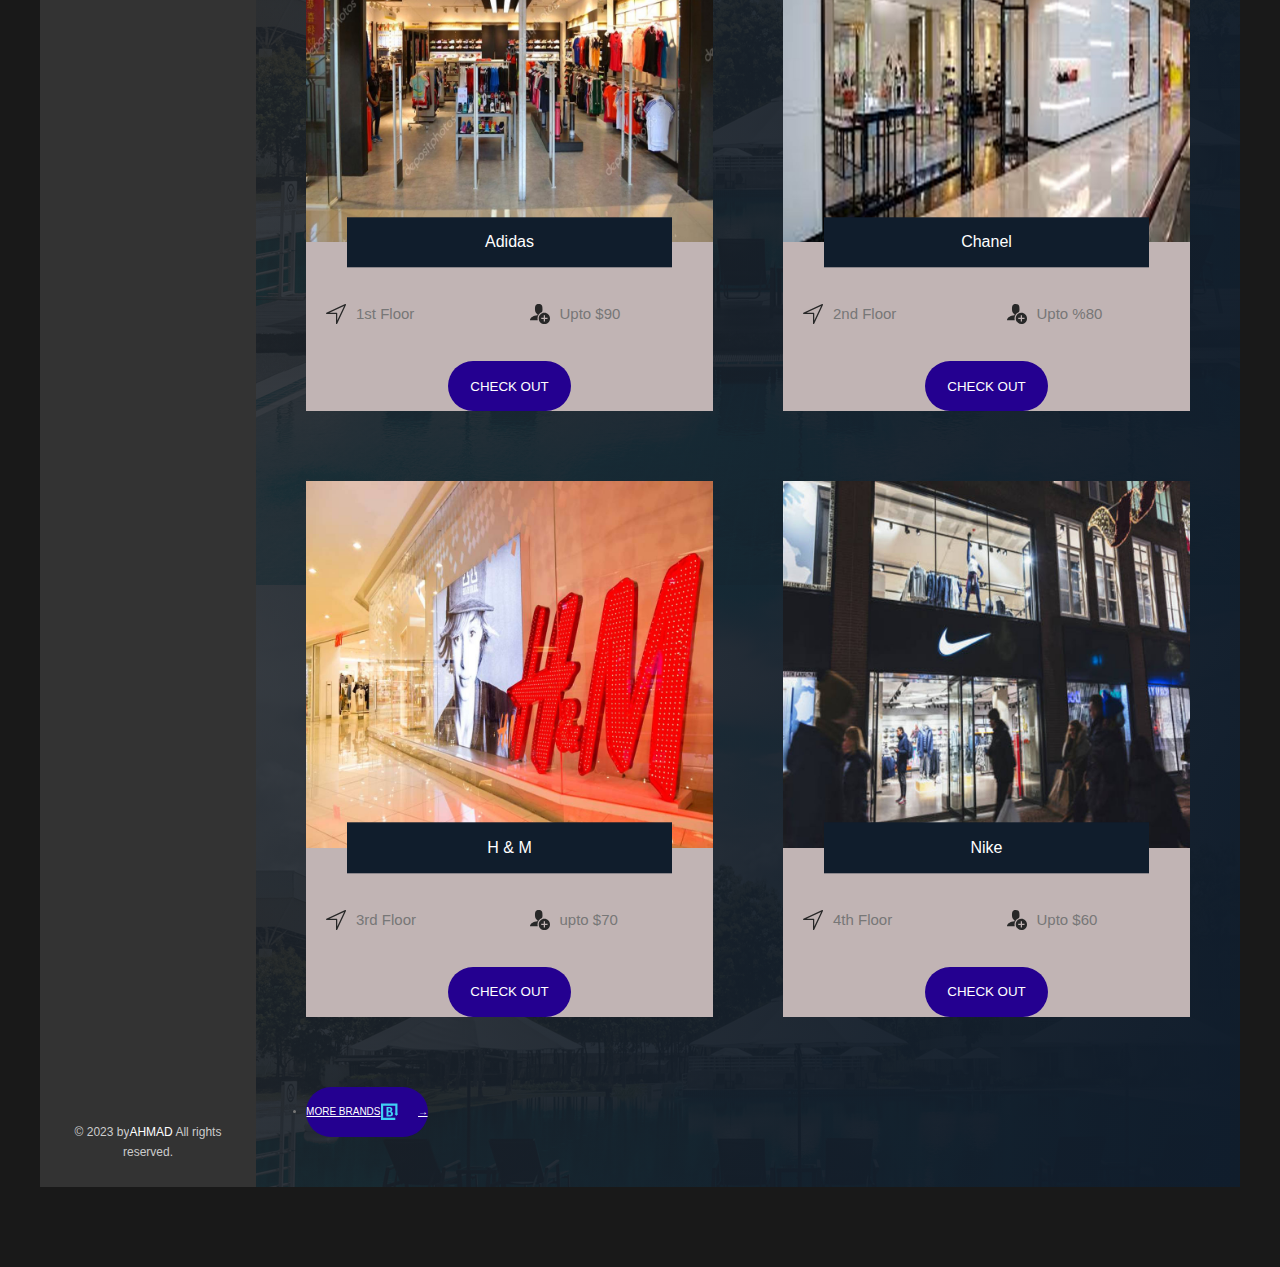
<file: Product.html>
<!DOCTYPE html>
<html lang="en">


<head>
    <meta charset="UTF-8">
    <meta http-equiv="X-UA-Compatible" content="IE=edge">
    <meta name="viewport" content="width=device-width, initial-scale=1.0">
    <title>Product Page</title>

    <link href="https://fonts.googleapis.com/css?family=Lato:100,300,400,700,900" rel="stylesheet">

    <!--    <link rel="stylesheet" href="./CSS-Codes/icon-font.css"> -->

    <link rel="stylesheet" href="./css/indexstyle.css">
    <link rel="shortcut icon" href="img/favicon-1.jpeg">

</head>

<body>
    <div class="container">
        <h1 id="go-to-main" class="heading">MaNgo
            Marketplace
        </h1>
        <header class="header">
            <img src="img/logo.jpg" alt="logo" class="logo">

            <form action="#" class="search">
                <input type="text" class="search__input" placeholder="Search Engine">
                <button class="search__button">
                    <svg class="search__icon">
                        <use xlink:href="img/sprite.svg#icon-magnifying-glass"></use>
                    </svg>
                </button>
            </form>

            <nav class="user-nav">
                <div class="user-nav__icon-box">
                    <svg class="user-nav__icon">
                        <!-- <use xlink:href="img/sprite.svg#icon-bookmark"></use> -->
                        <use xlink:href="img/sprite.svg#icon-chat"></use>

                    </svg>
                    <span class="user-nav__notification">37+</span>
                </div>
                <div class="user-nav__icon-box">
                    <svg class="user-nav__icon">
                        <!-- <use xlink:href="img/sprite.svg#icon-chat"></use> -->
                        <use xlink:href="img/sprite.svg#icon-cart"></use>

                    </svg>
                    <span class="user-nav__notification">5+</span>
                </div>
                <div class="user-nav__user">
                    <!-- <img src="img/user.jpg" alt="User photo" class="user-nav__user-photo">
                    <span class="user-nav__user-name">Jonas</span> -->
                    <img src="img/user.jpg" alt="User Photo" class="user-nav__user-photo">
                    <span class="user-nav__user-namee">Ahmad</span>
                </div>
            </nav>
        </header>


        <div class="content">
            <nav class="sidebar">
                <ul class="side-nav">
                    <li class="side-nav__item side-nav__item__1  side-nav__item--active">
                        <a href="./index.html" class="side-nav__link">
                            <svg class="side-nav__icon">
                                <!-- <use xlink:href="img/sprite.svg#icon-home"></use> -->
                                <use xlink:href="img/sprite.svg#icon-user"></use>

                            </svg>
                            <!-- <span>Hotel</span> -->
                            <span>Login here</span>

                        </a>
                    </li>
                    <li class="side-nav__item side-nav__item__2">
                        <a href="/Registration.html" class="side-nav__link">
                            <svg class="side-nav__icon">
                                <!-- <use xlink:href="img/sprite.svg#icon-aircraft-take-off"></use> -->
                                <use xlink:href="img/sprite.svg#icon-registration"></use>

                            </svg>
                            <!-- <span>Flight</span> -->
                            <span>Registration</span>

                        </a>
                    </li>
                    <li class="side-nav__item side-nav__item__3">
                        <a href="/Product.html" class="side-nav__link">
                            <svg class="side-nav__icon">
                                <!-- <use xlink:href="img/sprite.svg#icon-key"></use> -->
                                <use xlink:href="img/sprite.svg#icon-product"></use>

                            </svg>
                            <span>Product Page</span>

                        </a>
                    </li>
                    <li class="side-nav__item side-nav__item__4">
                        <a href="#" class="side-nav__link">
                            <svg class="side-nav__icon">
                                <!-- <use xlink:href="img/sprite.svg#icon-map"></use> -->
                                <use xlink:href="img/sprite.svg#icon-contact"></use>

                            </svg>
                            <span>Contact Details</span>
                        </a>
                    </li>
                    <li class="side-nav__item side-nav__item__5">
                        <a href="/index.html" class="side-nav__link">
                            <svg class="side-nav__icon">
                                <!-- <use xlink:href="img/sprite.svg#icon-map"></use> -->
                                <use xlink:href="img/sprite.svg#icon-home"></use>

                            </svg>
                            <span>Home Page</span>
                        </a>
                    </li>
                </ul>

                <!-- 

                   copy right edit 
                   class l l-copyright 

                 -->
                <div class="legal">
                    &copy; 2023 by<a href="#" class="l__link">Ahmad</a> All rights reserved.
                </div>
            </nav>

            <div class="content__page">
                <div>
                    <h1 class=" page page__1">Sports Products</h1>
                </div>
                <div>
                    <section class="homes">
                        <div class="home">
                            <img src="/img/adidas.jpg" alt="House 1" class="home__img">
                            <h5 class="home__name">Adidas</h5>
                            <div class="home__location">
                                <svg>
                                    <use xlink:href="img/sprite.svg#icon-compass"></use>
                                </svg>
                                <p>1st Floor</p>
                            </div>
                            <div class="home__rooms">
                                <svg>
                                    <use xlink:href="img/sprite.svg#icon-user"></use>
                                </svg>
                                <p>Upto $90</p>
                            </div>

                            <button class="btn btn__icon btn--login home__btn">Check Out</button>
                        </div>

                        <div class="home">
                            <img src="/img/chanel.jpg" alt="House 2" class="home__img">
                            <h5 class="home__name">Chanel</h5>
                            <div class="home__location">
                                <svg>
                                    <use xlink:href="img/sprite.svg#icon-compass"></use>
                                </svg>
                                <p>2nd Floor</p>
                            </div>
                            <div class="home__rooms">
                                <svg>
                                    <use xlink:href="img/sprite.svg#icon-user"></use>
                                </svg>
                                <p>Upto %80</p>
                            </div>

                            <button class="btn btn__icon btn--login home__btn">Check Out</button>
                        </div>

                        <div class="home">
                            <img src="/img/H & M.jpg" alt="House 3" class="home__img">
                            <h5 class="home__name">H & M</h5>
                            <div class="home__location">
                                <svg>
                                    <use xlink:href="img/sprite.svg#icon-compass"></use>
                                </svg>
                                <p>3rd Floor</p>
                            </div>
                            <div class="home__rooms">
                                <svg>
                                    <use xlink:href="img/sprite.svg#icon-user"></use>
                                </svg>
                                <p>upto $70</p>
                            </div>
                            <button class="btn btn__icon btn--login home__btn">Check Out</button>
                        </div>

                        <div class="home">
                            <img src="/img/nike.jpg" alt="House 4" class="home__img">
                            <h5 class="home__name">Nike</h5>
                            <div class="home__location">
                                <svg>
                                    <use xlink:href="img/sprite.svg#icon-compass"></use>
                                </svg>
                                <p>4th Floor</p>
                            </div>
                            <div class="home__rooms">
                                <svg>
                                    <use xlink:href="img/sprite.svg#icon-user"></use>
                                </svg>
                                <p>Upto $60</p>
                            </div>

                            <button class="btn btn__icon btn--login home__btn">Check Out</button>
                        </div>
                        <div>
                            <li>
                                <a href="/Sports.html" class=" btn btn__icon  btn--login">More Brands
                                    <svg class="  side-nav__icon ">
                                        <use xlink:href="img/sprite.svg#icon-brandfolder"></use>
                                    </svg>
                                    &rarr;
                                </a>
                            </li>
                        </div>
                    </section>



                    <!-- Garments Section -->

                    <div>
                        <h1 class=" page page__1">Garments Products</h1>
                    </div>

                    <section class="homes">
                        <div class="home">
                            <img src="/img/adidas.jpg" alt="House 1" class="home__img">
                            <h5 class="home__name">Adidas</h5>
                            <div class="home__location">
                                <svg>
                                    <use xlink:href="img/sprite.svg#icon-compass"></use>
                                </svg>
                                <p>1st Floor</p>
                            </div>
                            <div class="home__rooms">
                                <svg>
                                    <use xlink:href="img/sprite.svg#icon-user"></use>
                                </svg>
                                <p>Upto $90</p>
                            </div>

                            <button class="btn btn__icon btn--login home__btn">Check Out</button>
                        </div>

                        <div class="home">
                            <img src="/img/chanel.jpg" alt="House 2" class="home__img">
                            <h5 class="home__name">Chanel</h5>
                            <div class="home__location">
                                <svg>
                                    <use xlink:href="img/sprite.svg#icon-compass"></use>
                                </svg>
                                <p>2nd Floor</p>
                            </div>
                            <div class="home__rooms">
                                <svg>
                                    <use xlink:href="img/sprite.svg#icon-user"></use>
                                </svg>
                                <p>Upto %80</p>
                            </div>

                            <button class="btn btn__icon btn--login home__btn">Check Out</button>
                        </div>

                        <div class="home">
                            <img src="/img/H & M.jpg" alt="House 3" class="home__img">
                            <h5 class="home__name">H & M</h5>
                            <div class="home__location">
                                <svg>
                                    <use xlink:href="img/sprite.svg#icon-compass"></use>
                                </svg>
                                <p>3rd Floor</p>
                            </div>
                            <div class="home__rooms">
                                <svg>
                                    <use xlink:href="img/sprite.svg#icon-user"></use>
                                </svg>
                                <p>upto $70</p>
                            </div>
                            <button class="btn btn__icon btn--login home__btn">Check Out</button>
                        </div>

                        <div class="home">
                            <img src="/img/nike.jpg" alt="House 4" class="home__img">
                            <h5 class="home__name">Nike</h5>
                            <div class="home__location">
                                <svg>
                                    <use xlink:href="img/sprite.svg#icon-compass"></use>
                                </svg>
                                <p>4th Floor</p>
                            </div>
                            <div class="home__rooms">
                                <svg>
                                    <use xlink:href="img/sprite.svg#icon-user"></use>
                                </svg>
                                <p>Upto $60</p>
                            </div>

                            <button class="btn btn__icon btn--login home__btn">Check Out</button>
                        </div>
                        <li>
                            <a href="/Garments.html" class=" btn btn__icon  btn--login">More Brands
                                <svg class="  side-nav__icon ">
                                    <use xlink:href="img/sprite.svg#icon-brandfolder"></use>
                                </svg>
                                &rarr;
                            </a>
                        </li>
                </div>


                <!-- Electronics section -->


                <div>
                    <h1 class=" page page__1">Electronics Products</h1>
                </div>

                <section class="homes">
                    <div class="home">
                        <img src="/img/adidas.jpg" alt="House 1" class="home__img">
                        <h5 class="home__name">Adidas</h5>
                        <div class="home__location">
                            <svg>
                                <use xlink:href="img/sprite.svg#icon-compass"></use>
                            </svg>
                            <p>1st Floor</p>
                        </div>
                        <div class="home__rooms">
                            <svg>
                                <use xlink:href="img/sprite.svg#icon-user"></use>
                            </svg>
                            <p>Upto $90</p>
                        </div>

                        <button class="btn btn__icon btn--login home__btn">Check Out</button>
                    </div>

                    <div class="home">
                        <img src="/img/chanel.jpg" alt="House 2" class="home__img">
                        <h5 class="home__name">Chanel</h5>
                        <div class="home__location">
                            <svg>
                                <use xlink:href="img/sprite.svg#icon-compass"></use>
                            </svg>
                            <p>2nd Floor</p>
                        </div>
                        <div class="home__rooms">
                            <svg>
                                <use xlink:href="img/sprite.svg#icon-user"></use>
                            </svg>
                            <p>Upto %80</p>
                        </div>

                        <button class="btn btn__icon btn--login home__btn">Check Out</button>
                    </div>

                    <div class="home">
                        <img src="/img/H & M.jpg" alt="House 3" class="home__img">
                        <h5 class="home__name">H & M</h5>
                        <div class="home__location">
                            <svg>
                                <use xlink:href="img/sprite.svg#icon-compass"></use>
                            </svg>
                            <p>3rd Floor</p>
                        </div>
                        <div class="home__rooms">
                            <svg>
                                <use xlink:href="img/sprite.svg#icon-user"></use>
                            </svg>
                            <p>upto $70</p>
                        </div>
                        <button class="btn btn__icon btn--login home__btn">Check Out</button>
                    </div>

                    <div class="home">
                        <img src="/img/nike.jpg" alt="House 4" class="home__img">
                        <h5 class="home__name">Nike</h5>
                        <div class="home__location">
                            <svg>
                                <use xlink:href="img/sprite.svg#icon-compass"></use>
                            </svg>
                            <p>4th Floor</p>
                        </div>
                        <div class="home__rooms">
                            <svg>
                                <use xlink:href="img/sprite.svg#icon-user"></use>
                            </svg>
                            <p>Upto $60</p>
                        </div>

                        <button class="btn btn__icon btn--login home__btn">Check Out</button>
                    </div>
                    <li>
                        <a href="/Electronics.html" class=" btn btn__icon  btn--login">More Brands
                            <svg class="  side-nav__icon ">
                                <use xlink:href="img/sprite.svg#icon-brandfolder"></use>
                            </svg>
                            &rarr;
                        </a>
                    </li>
            </div>
        </div>

        <!-- <main class="hotel-view">
                <div class="gallery">
                    <figure class="gallery__item">
                        <img src="img/hotel-1.jpg" alt="Photo of hotel 1" class="gallery__photo">
                    </figure>
                    <figure class="gallery__item">
                        <img src="img/hotel-2.jpg" alt="Photo of hotel 2" class="gallery__photo">
                    </figure>
                    <figure class="gallery__item">
                        <img src="img/hotel-3.jpg" alt="Photo of hotel 3" class="gallery__photo">
                    </figure>
                </div>

                <div class="overview">
                    <h1 class="overview__heading">
                        Hotel Las Palmas
                    </h1>

                    <div class="overview__stars">
                        <svg class="overview__icon-star">
                            <use xlink:href="img/sprite.svg#icon-star"></use>
                        </svg>
                        <svg class="overview__icon-star">
                            <use xlink:href="img/sprite.svg#icon-star"></use>
                        </svg>
                        <svg class="overview__icon-star">
                            <use xlink:href="img/sprite.svg#icon-star"></use>
                        </svg>
                        <svg class="overview__icon-star">
                            <use xlink:href="img/sprite.svg#icon-star"></use>
                        </svg>
                        <svg class="overview__icon-star">
                            <use xlink:href="img/sprite.svg#icon-star"></use>
                        </svg>
                    </div>

                    <div class="overview__location">
                        <svg class="overview__icon-location">
                            <use xlink:href="img/sprite.svg#icon-location-pin"></use>
                        </svg>
                        <button class="btn-inline">Albufeira, Portugal</button>
                    </div>

                    <div class="overview__rating">
                        <div class="overview__rating-average">8.6</div>
                        <div class="overview__rating-count">429 votes</div>
                    </div>
                </div>

                <div class="detail">
                    <div class="description">
                        <p class="paragraph">
                            Lorem ipsum dolor sit amet, consectetur adipisicing elit. Animi nisi dignissimos debitis
                            ratione sapiente saepe. Accusantium cumque, quas, ut corporis incidunt deserunt quae
                            architecto voluptate.
                        </p>
                        <p class="paragraph">
                            Accusantium cumque, quas, ut corporis incidunt deserunt quae architecto voluptate delectus,
                            inventore iure aliquid aliquam.
                        </p>
                        <ul class="list">
                            <li class="list__item">Close to the beach</li>
                            <li class="list__item">Breakfast included</li>
                            <li class="list__item">Free airport shuttle</li>
                            <li class="list__item">Free wifi in all rooms</li>
                            <li class="list__item">Air conditioning and heating</li>
                            <li class="list__item">Pets allowed</li>
                            <li class="list__item">We speak all languages</li>
                            <li class="list__item">Perfect for families</li>
                        </ul>
                        <div class="recommend">
                            <p class="recommend__count">
                                Lucy and 3 other friends recommend this hotel.
                            </p>
                            <div class="recommend__friends">
                                <img src="img/user-3.jpg" alt="Friend 1" class="recommend__photo">
                                <img src="img/user-4.jpg" alt="Friend 2" class="recommend__photo">
                                <img src="img/user-5.jpg" alt="Friend 3" class="recommend__photo">
                                <img src="img/user-6.jpg" alt="Friend 4" class="recommend__photo">
                            </div>
                        </div>
                    </div>

                    <div class="user-reviews">
                        <figure class="review">
                            <blockquote class="review__text">
                                Lorem ipsum dolor sit amet, consectetur adipisicing elit. Fuga doloremque architecto
                                dicta animi, totam, itaque officia ex.
                            </blockquote>
                            <figcaption class="review__user">
                                <img src="img/user-1.jpg" alt="User 1" class="review__photo">
                                <div class="review__user-box">
                                    <p class="review__user-name">Nick Smith</p>
                                    <p class="review__user-date">Feb 23rd, 2017</p>
                                </div>
                                <div class="review__rating">7.8</div>
                            </figcaption>
                        </figure>

                        <figure class="review">
                            <blockquote class="review__text">
                                Lorem ipsum dolor sit amet, consectetur adipisicing elit. Fuga doloremque architecto
                                dicta animi.
                            </blockquote>
                            <figcaption class="review__user">
                                <img src="img/user-2.jpg" alt="User 1" class="review__photo">
                                <div class="review__user-box">
                                    <p class="review__user-name">Mary Thomas</p>
                                    <p class="review__user-date">Sept 13th, 2017</p>
                                </div>
                                <div class="review__rating">9.3</div>
                            </figcaption>
                        </figure>

                        <button class="btn-inline">Show all <span>&rarr;</span></button>
                    </div>

                    <div class="cta">
                        <h2 class="cta__book-now">
                            Good news! We have 4 free rooms for your selected dates!
                        </h2>
                        <button class="btn">
                            <span class="btn__visible">Book now</span>
                            <span class="btn__invisible">Only 4 rooms left</span>
                        </button>
                    </div>

                </div>


              </main> -->
    </div>

</body>

</html>
</file>
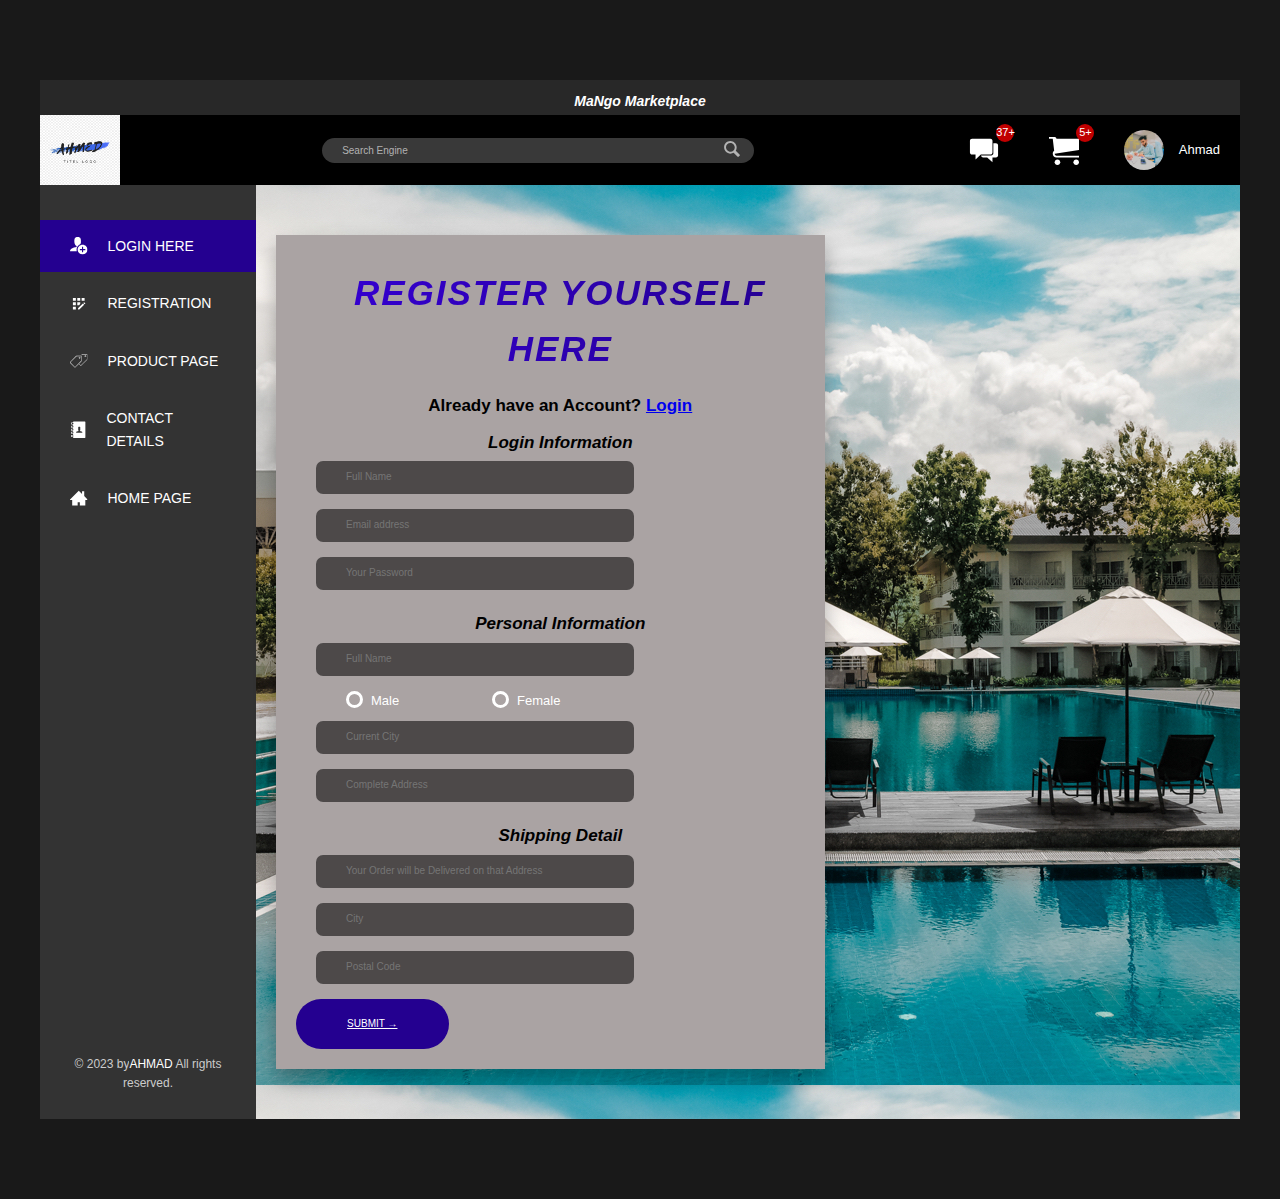
<file: Registration.html>
<!DOCTYPE html>
<html lang="en">

<head>
    <meta charset="UTF-8">
    <meta http-equiv="X-UA-Compatible" content="IE=edge">
    <meta name="viewport" content="width=device-width, initial-scale=1.0">
    <title>Registration Form</title>

    <link href="https://fonts.googleapis.com/css?family=Lato:100,300,400,700,900" rel="stylesheet">

    <!--    <link rel="stylesheet" href="./CSS-Codes/icon-font.css"> -->

    <link rel="stylesheet" href="/css/indexstyle.css">
    <link rel="shortcut icon" href="img/favicon-1.jpeg">
</head>

<body>

    <div class="container">
        <h1 id="go-to-main" class="heading">MaNgo
            Marketplace
        </h1>
        <header class="header">
            <img src="img/logo.jpg" alt="logo" class="logo">

            <form action="#" class="search">
                <input type="text" class="search__input" placeholder="Search Engine">
                <button class="search__button">
                    <svg class="search__icon">
                        <use xlink:href="img/sprite.svg#icon-magnifying-glass"></use>
                    </svg>
                </button>
            </form>

            <nav class="user-nav">
                <div class="user-nav__icon-box">
                    <svg class="user-nav__icon">
                        <!-- <use xlink:href="img/sprite.svg#icon-bookmark"></use> -->
                        <use xlink:href="img/sprite.svg#icon-chat"></use>

                    </svg>
                    <span class="user-nav__notification">37+</span>
                </div>
                <div class="user-nav__icon-box">
                    <svg class="user-nav__icon">
                        <!-- <use xlink:href="img/sprite.svg#icon-chat"></use> -->
                        <use xlink:href="img/sprite.svg#icon-cart"></use>

                    </svg>
                    <span class="user-nav__notification">5+</span>
                </div>
                <div class="user-nav__user">
                    <!-- <img src="img/user.jpg" alt="User photo" class="user-nav__user-photo">
                        <span class="user-nav__user-name">Jonas</span> -->
                    <img src="img/user.jpg" alt="User Photo" class="user-nav__user-photo">
                    <span class="user-nav__user-namee">Ahmad</span>
                </div>
            </nav>
        </header>


        <div class="content">
            <nav class="sidebar">
                <ul class="side-nav">
                    <li class="side-nav__item  side-nav__item__1 side-nav__item--active">
                        <a href="./index.html" class="side-nav__link">
                            <svg class="side-nav__icon">
                                <!-- <use xlink:href="img/sprite.svg#icon-home"></use> -->
                                <use xlink:href="img/sprite.svg#icon-user"></use>

                            </svg>
                            <!-- <span>Hotel</span> -->
                            <span>Login here</span>

                        </a>
                    </li>
                    <li class="side-nav__item side-nav__item__2">
                        <a href="/Registration.html" class="side-nav__link">
                            <svg class="side-nav__icon">
                                <!-- <use xlink:href="img/sprite.svg#icon-aircraft-take-off"></use> -->
                                <use xlink:href="img/sprite.svg#icon-registration"></use>

                            </svg>
                            <!-- <span>Flight</span> -->
                            <span>Registration</span>

                        </a>
                    </li>
                    <li class="side-nav__item side-nav__item__3">
                        <a href="/Product.html" class="side-nav__link">
                            <svg class="side-nav__icon">
                                <!-- <use xlink:href="img/sprite.svg#icon-key"></use> -->
                                <use xlink:href="img/sprite.svg#icon-product"></use>

                            </svg>
                            <span>Product Page</span>

                        </a>
                    </li>
                    <li class="side-nav__item side-nav__item__4">
                        <a href="#" class="side-nav__link">
                            <svg class="side-nav__icon">
                                <!-- <use xlink:href="img/sprite.svg#icon-map"></use> -->
                                <use xlink:href="img/sprite.svg#icon-contact"></use>

                            </svg>
                            <span>Contact Details</span>
                        </a>
                    </li>
                    <li class="side-nav__item side-nav__item__5">
                        <a href="/index.html" class="side-nav__link">
                            <svg class="side-nav__icon">
                                <!-- <use xlink:href="img/sprite.svg#icon-map"></use> -->
                                <use xlink:href="img/sprite.svg#icon-home"></use>

                            </svg>
                            <span>Home Page</span>
                        </a>
                    </li>
                </ul>

                <!-- 
    
                 copy right edit 
                    class l l-copyright 
    
                     -->
                <div class="legal">
                    &copy; 2023 by<a href="#" class="l__link">Ahmad</a> All rights reserved.
                </div>
            </nav>


            <section class="section-login">

                <div class="page-view">
                    <div class="home-page">
                        <div class="home-page__form">

                            <form class="form">
                                <!-- <div class="  u-margin-bottom-medium  ">
                                <h1 class="heading-login">Register yourself here</h1>
                            </div> -->

                                <div class="form__groupp">
                                    <h1 class="heading-login  bold-to-normal">Register yourself here</h1>
                                    <div class="l-1">
                                        <strong> Already have an Account? <a href="/index.html">Login</a> </strong>
                                    </div>
                                    <h3 class="l-1"><em>Login Information</em></h3>

                                    <input id="login-here" type="text" class="form__inputt" placeholder="Full Name"
                                        id="name">
                                    <label for="name" class="form__labell">User Name</label>

                                    <input type="email" class="form__inputt" placeholder="Email address" id="email"
                                        required>
                                    <label for="email" class="form__labell">Email address</label>

                                    <input type="password" class="form__inputt" placeholder="Your Password"
                                        id="password" required>
                                    <label for="password" class="form__labell">Password</label>

                                    <!-- <button href="#go-to-main" class=" btn  btn__registrationbtn btn--login">Login &rarr;
                                </button> -->
                                </div>
                                <div class="form__groupp">
                                    <h3 class="l-1 l-2 "><em>Personal Information</em></h3>
                                    <input id="login-here" type="text" class="form__inputt" placeholder="Full Name"
                                        id="name">
                                    <label for="name" class="form__labell">User Name</label>

                                    <div class=" form__group form__radio-group">
                                        <input type="radio" class="form__radio-input" id="small" name="size">
                                        <label for="small" class="form__radio-label">
                                            <span class="form__radio-button"></span>
                                            Male</label>

                                        <input type="radio" class="form__radio-input" id="large" name="size">
                                        <label for="large" class="form__radio-label">
                                            <span class="form__radio-button"></span>
                                            Female</label>
                                    </div>

                                    <input id="login-here" type="type" class="form__inputt" placeholder="Current City"
                                        id="name">
                                    <label for="name" class="form__labell">Current City</label>

                                    <input id="login-here" type="type" class="form__inputt"
                                        placeholder="Complete Address" id="name">
                                    <label for="name" class="form__labell">Complete Address</label>
                                </div>


                                <div class="form__groupp">
                                    <h3 class="l-1 l-2 "><em>Shipping Detail</em></h3>


                                    <input id="login-here" type="type" class="form__inputt"
                                        placeholder="Your Order will be Delivered on that Address" id="name">
                                    <label for="name" class="form__labell">Address</label>

                                    <input id="login-here" type="type" class="form__inputt" placeholder="City"
                                        id="name">
                                    <label for="name" class="form__labell">City</label>

                                    <input id="login-here" type="type" class="form__inputt" placeholder="Postal Code"
                                        id="name">
                                    <label for="name" class="form__labell">Postal Code</label>
                                </div>
                                <!-- <button href="go-to-main" class=" btn  btn--login">Submit &rarr;
                                </button> -->
                                <a href="./index.html" class="btn btn--login">Submit &rarr;</a>

                        </div>
                    </div>

                </div>
            </section>
            <!-- <footer class="footer">
                <div class="l">
                    <div class="l-copyright  ">
                        .Copyright &copy; 2023 by <a href="#" class="l__link">Ahmad</a> All Rights are reserverd.
                    </div>
                </div>
            </footer> -->
        </div>
    </div>
</body>

</html>
</file>
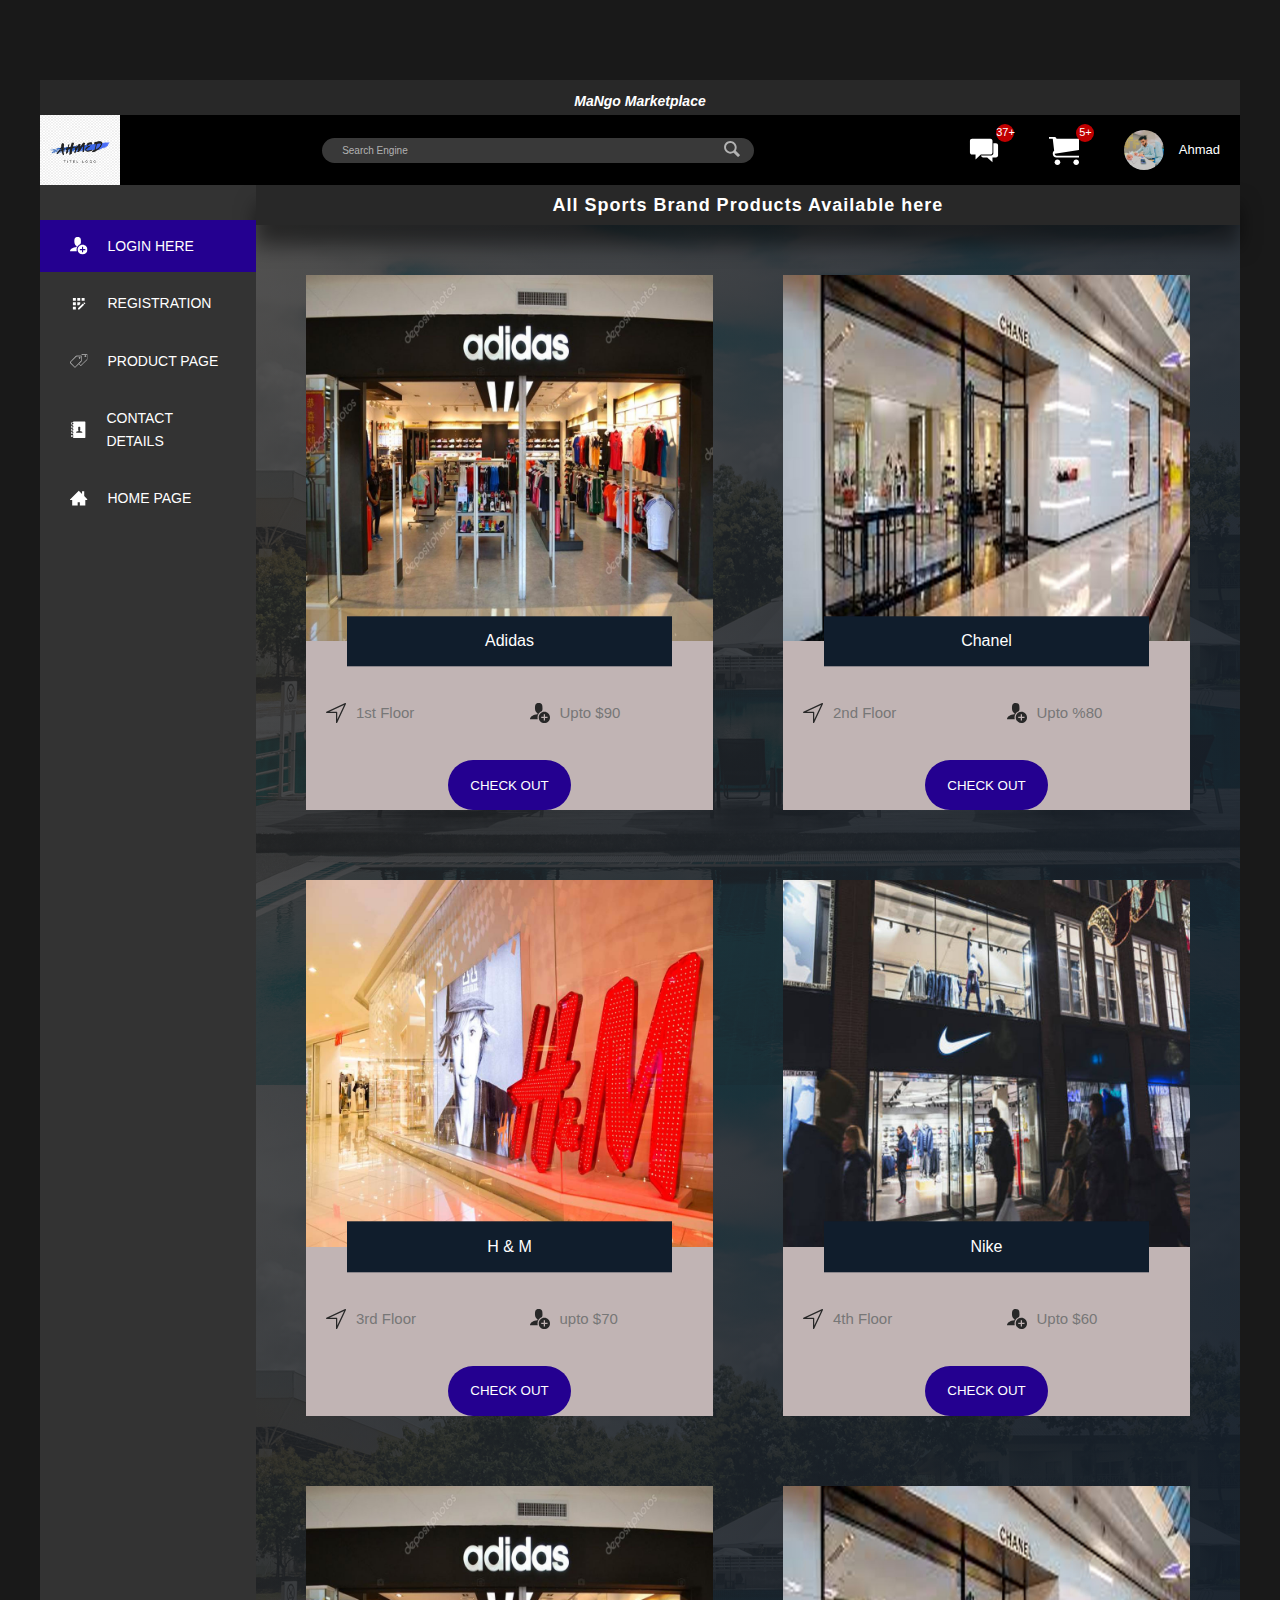
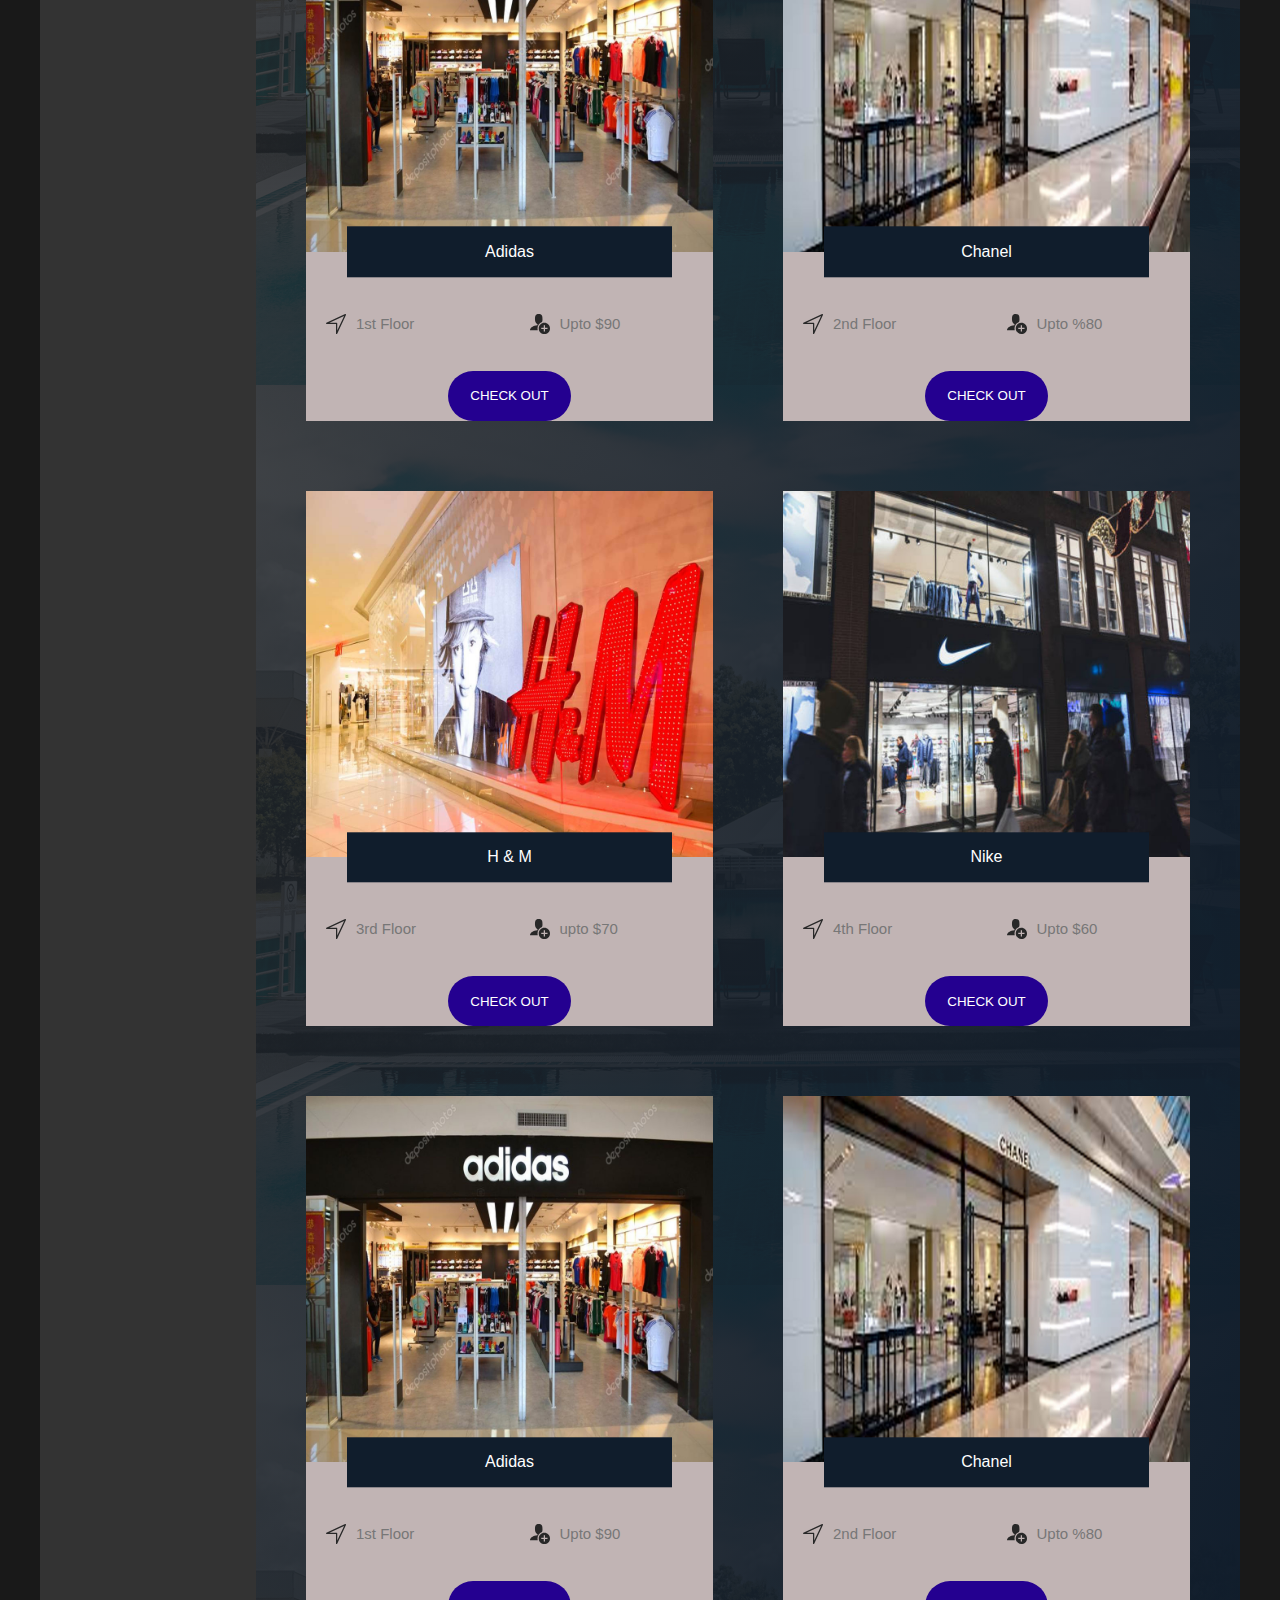
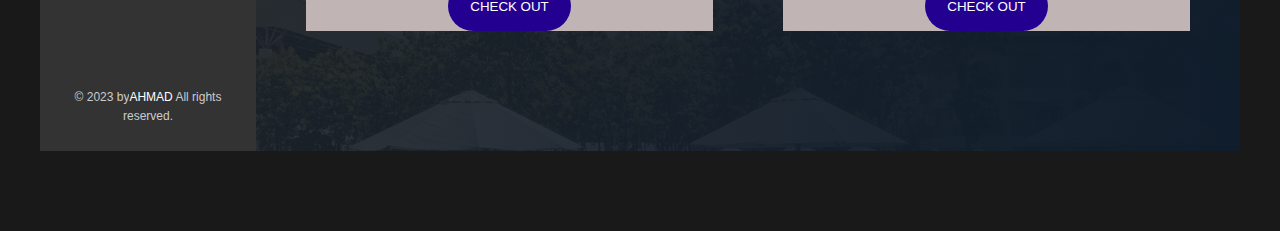
<file: Sports.html>
<!DOCTYPE html>
<html lang="en">

<head>
    <meta charset="UTF-8">
    <meta http-equiv="X-UA-Compatible" content="IE=edge">
    <meta name="viewport" content="width=device-width, initial-scale=1.0">
    <title>Sports Store</title>

    <link href="https://fonts.googleapis.com/css?family=Lato:100,300,400,700,900" rel="stylesheet">

    <link rel="stylesheet" href="/css/indexstyle.css">
    <link rel="shortcut icon" href="img/favicon-1.jpeg">
</head>

<body>


    <div class="container">
        <h1 id="go-to-main" class="heading">MaNgo
            Marketplace
        </h1>
        <header class="header">
            <img src="img/logo.jpg" alt="logo" class="logo">

            <form action="#" class="search">
                <input type="text" class="search__input" placeholder="Search Engine">
                <button class="search__button">
                    <svg class="search__icon">
                        <use xlink:href="img/sprite.svg#icon-magnifying-glass"></use>
                    </svg>
                </button>
            </form>

            <nav class="user-nav">
                <div class="user-nav__icon-box">
                    <svg class="user-nav__icon">
                        <!-- <use xlink:href="img/sprite.svg#icon-bookmark"></use> -->
                        <use xlink:href="img/sprite.svg#icon-chat"></use>

                    </svg>
                    <span class="user-nav__notification">37+</span>
                </div>
                <div class="user-nav__icon-box">
                    <svg class="user-nav__icon">
                        <!-- <use xlink:href="img/sprite.svg#icon-chat"></use> -->
                        <use xlink:href="img/sprite.svg#icon-cart"></use>

                    </svg>
                    <span class="user-nav__notification">5+</span>
                </div>
                <div class="user-nav__user">
                    <!-- <img src="img/user.jpg" alt="User photo" class="user-nav__user-photo">
                        <span class="user-nav__user-name">Jonas</span> -->
                    <img src="img/user.jpg" alt="User Photo" class="user-nav__user-photo">
                    <span class="user-nav__user-namee">Ahmad</span>
                </div>
            </nav>
        </header>


        <div class="content">
            <nav class="sidebar">
                <ul class="side-nav">
                    <li class="side-nav__item side-nav__item__1 side-nav__item--active">
                        <a href="./index.html" class="side-nav__link">
                            <svg class="side-nav__icon">
                                <!-- <use xlink:href="img/sprite.svg#icon-home"></use> -->
                                <use xlink:href="img/sprite.svg#icon-user"></use>

                            </svg>
                            <!-- <span>Hotel</span> -->
                            <span>Login here</span>

                        </a>
                    </li>
                    <li class="side-nav__item side-nav__item__2">
                        <a href="/Registration.html" class="side-nav__link">
                            <svg class="side-nav__icon">
                                <!-- <use xlink:href="img/sprite.svg#icon-aircraft-take-off"></use> -->
                                <use xlink:href="img/sprite.svg#icon-registration"></use>

                            </svg>
                            <!-- <span>Flight</span> -->
                            <span>Registration</span>

                        </a>
                    </li>
                    <li class="side-nav__item side-nav__item__3">
                        <a href="/Product.html" class="side-nav__link">
                            <svg class="side-nav__icon">
                                <!-- <use xlink:href="img/sprite.svg#icon-key"></use> -->
                                <use xlink:href="img/sprite.svg#icon-product"></use>

                            </svg>
                            <span>Product Page</span>

                        </a>
                    </li>
                    <li class="side-nav__item side-nav__item__4">
                        <a href="#" class="side-nav__link">
                            <svg class="side-nav__icon">
                                <!-- <use xlink:href="img/sprite.svg#icon-map"></use> -->
                                <use xlink:href="img/sprite.svg#icon-contact"></use>

                            </svg>
                            <span>Contact Details</span>
                        </a>
                    </li>
                    <li class="side-nav__item side-nav__item__5">
                        <a href="/index.html" class="side-nav__link">
                            <svg class="side-nav__icon">
                                <!-- <use xlink:href="img/sprite.svg#icon-map"></use> -->
                                <use xlink:href="img/sprite.svg#icon-home"></use>

                            </svg>
                            <span>Home Page</span>
                        </a>
                    </li>
                </ul>

                <!-- copy right edit class l l-copyright  -->
                <div class="legal">
                    &copy; 2023 by<a href="#" class="l__link">Ahmad</a> All rights reserved.
                </div>
            </nav>

            <!-- class="form" -->
            <section class="content__page">
                <div>
                    <h1 class=" page page__1">All Sports Brand Products Available here</h1>

                    <div>
                        <section class="homes">
                            <div class="home">
                                <img src="/img/adidas.jpg" alt="House 1" class="home__img">
                                <h5 class="home__name">Adidas</h5>
                                <div class="home__location">
                                    <svg>
                                        <use xlink:href="img/sprite.svg#icon-compass"></use>
                                    </svg>
                                    <p>1st Floor</p>
                                </div>
                                <div class="home__rooms">
                                    <svg>
                                        <use xlink:href="img/sprite.svg#icon-user"></use>
                                    </svg>
                                    <p>Upto $90</p>
                                </div>

                                <button class="btn btn__icon btn--login home__btn">Check Out</button>
                            </div>

                            <div class="home">
                                <img src="/img/chanel.jpg" alt="House 2" class="home__img">
                                <h5 class="home__name">Chanel</h5>
                                <div class="home__location">
                                    <svg>
                                        <use xlink:href="img/sprite.svg#icon-compass"></use>
                                    </svg>
                                    <p>2nd Floor</p>
                                </div>
                                <div class="home__rooms">
                                    <svg>
                                        <use xlink:href="img/sprite.svg#icon-user"></use>
                                    </svg>
                                    <p>Upto %80</p>
                                </div>

                                <button class="btn btn__icon btn--login home__btn">Check Out</button>
                            </div>

                            <div class="home">
                                <img src="/img/H & M.jpg" alt="House 3" class="home__img">
                                <h5 class="home__name">H & M</h5>
                                <div class="home__location">
                                    <svg>
                                        <use xlink:href="img/sprite.svg#icon-compass"></use>
                                    </svg>
                                    <p>3rd Floor</p>
                                </div>
                                <div class="home__rooms">
                                    <svg>
                                        <use xlink:href="img/sprite.svg#icon-user"></use>
                                    </svg>
                                    <p>upto $70</p>
                                </div>
                                <button class="btn btn__icon btn--login home__btn">Check Out</button>
                            </div>

                            <div class="home">
                                <img src="/img/nike.jpg" alt="House 4" class="home__img">
                                <h5 class="home__name">Nike</h5>
                                <div class="home__location">
                                    <svg>
                                        <use xlink:href="img/sprite.svg#icon-compass"></use>
                                    </svg>
                                    <p>4th Floor</p>
                                </div>
                                <div class="home__rooms">
                                    <svg>
                                        <use xlink:href="img/sprite.svg#icon-user"></use>
                                    </svg>
                                    <p>Upto $60</p>
                                </div>

                                <button class="btn btn__icon btn--login home__btn">Check Out</button>
                            </div>
                            <div class="home">
                                <img src="/img/adidas.jpg" alt="House 1" class="home__img">
                                <h5 class="home__name">Adidas</h5>
                                <div class="home__location">
                                    <svg>
                                        <use xlink:href="img/sprite.svg#icon-compass"></use>
                                    </svg>
                                    <p>1st Floor</p>
                                </div>
                                <div class="home__rooms">
                                    <svg>
                                        <use xlink:href="img/sprite.svg#icon-user"></use>
                                    </svg>
                                    <p>Upto $90</p>
                                </div>

                                <button class="btn btn__icon btn--login home__btn">Check Out</button>
                            </div>

                            <div class="home">
                                <img src="/img/chanel.jpg" alt="House 2" class="home__img">
                                <h5 class="home__name">Chanel</h5>
                                <div class="home__location">
                                    <svg>
                                        <use xlink:href="img/sprite.svg#icon-compass"></use>
                                    </svg>
                                    <p>2nd Floor</p>
                                </div>
                                <div class="home__rooms">
                                    <svg>
                                        <use xlink:href="img/sprite.svg#icon-user"></use>
                                    </svg>
                                    <p>Upto %80</p>
                                </div>

                                <button class="btn btn__icon btn--login home__btn">Check Out</button>
                            </div>

                            <div class="home">
                                <img src="/img/H & M.jpg" alt="House 3" class="home__img">
                                <h5 class="home__name">H & M</h5>
                                <div class="home__location">
                                    <svg>
                                        <use xlink:href="img/sprite.svg#icon-compass"></use>
                                    </svg>
                                    <p>3rd Floor</p>
                                </div>
                                <div class="home__rooms">
                                    <svg>
                                        <use xlink:href="img/sprite.svg#icon-user"></use>
                                    </svg>
                                    <p>upto $70</p>
                                </div>
                                <button class="btn btn__icon btn--login home__btn">Check Out</button>
                            </div>

                            <div class="home">
                                <img src="/img/nike.jpg" alt="House 4" class="home__img">
                                <h5 class="home__name">Nike</h5>
                                <div class="home__location">
                                    <svg>
                                        <use xlink:href="img/sprite.svg#icon-compass"></use>
                                    </svg>
                                    <p>4th Floor</p>
                                </div>
                                <div class="home__rooms">
                                    <svg>
                                        <use xlink:href="img/sprite.svg#icon-user"></use>
                                    </svg>
                                    <p>Upto $60</p>
                                </div>

                                <button class="btn btn__icon btn--login home__btn">Check Out</button>
                            </div>
                            <div class="home">
                                <img src="/img/adidas.jpg" alt="House 1" class="home__img">
                                <h5 class="home__name">Adidas</h5>
                                <div class="home__location">
                                    <svg>
                                        <use xlink:href="img/sprite.svg#icon-compass"></use>
                                    </svg>
                                    <p>1st Floor</p>
                                </div>
                                <div class="home__rooms">
                                    <svg>
                                        <use xlink:href="img/sprite.svg#icon-user"></use>
                                    </svg>
                                    <p>Upto $90</p>
                                </div>

                                <button class="btn btn__icon btn--login home__btn">Check Out</button>
                            </div>

                            <div class="home">
                                <img src="/img/chanel.jpg" alt="House 2" class="home__img">
                                <h5 class="home__name">Chanel</h5>
                                <div class="home__location">
                                    <svg>
                                        <use xlink:href="img/sprite.svg#icon-compass"></use>
                                    </svg>
                                    <p>2nd Floor</p>
                                </div>
                                <div class="home__rooms">
                                    <svg>
                                        <use xlink:href="img/sprite.svg#icon-user"></use>
                                    </svg>
                                    <p>Upto %80</p>
                                </div>

                                <button class="btn btn__icon btn--login home__btn">Check Out</button>
                            </div>

                            <div>
                                <!-- <li>
                                    <a href="/Product.html" class=" btn btn__icon  btn--login">Back to Product Page
                                        <svg class="  side-nav__icon ">
                                            <use xlink:href="img/sprite.svg#icon-product"></use>
                                        </svg>
                                        &rarr;
                                    </a>
                                </li> -->

                                <!-- <li>
                            <a href="/index.html" class=" btn btn__icon  btn--login">Back to Home Page
                                <svg class="  side-nav__icon ">
                                    <use xlink:href="img/sprite.svg#icon-home"></use>
                                </svg>
                                &rarr;
                            </a>
                         </li> -->
                            </div>


                        </section>
                    </div>
                </div>
            </section>


        </div>
    </div>
</body>

</html>
</file>
<file: css/indexstyle.css>
:root {
  --color-grey-light-1: #faf9f9;
  --color-grey-light-2: #f4f2f2;
  --color-grey-light-3: #f0eeee;
  --color-grey-light-4: #ccc;
  --color-grey-dark-2: #777;
  --color-grey-dark-3: #999;
  --shadow-dark: 0 2rem 6rem rgba(0, 0, 0, .3);
  --shadow-light: 0 2rem 5rem rgba(0, 0, 0, .06);
  --line: 1px solid var(--color-grey-light-2); }

* {
  margin: 0;
  padding: 0; }

*,
*::before,
*::after {
  box-sizing: inherit; }

html {
  box-sizing: border-box;
  font-size: 62.5%;
  background-color: #191919; }
  @media only screen and (max-width: 68.75em) {
    html {
      font-size: 50%; } }

body {
  font-family: 'Open Sans', sans-serif;
  font-weight: 400;
  line-height: 1.6;
  color: var(--color-grey-dark-2);
  background-image: linear-gradient(to right bottom, var(--color-primary-light), var(--color-primary-dark));
  background-size: cover;
  background-repeat: no-repeat;
  min-height: 100vh; }

.container {
  max-width: 120rem;
  margin: 8rem auto;
  background-color: #faf9f9;
  box-shadow: #000;
  min-height: 50rem; }
  @media only screen and (max-width: 75em) {
    .container {
      margin: 0;
      max-width: 100%;
      width: 100%; } }

.content {
  display: flex;
  background-image: url(../img/hotel-2.jpg);
  width: 100%; }
  @media only screen and (max-width: 56.25em) {
    .content {
      flex-direction: column; } }
  .content__page {
    background-image: linear-gradient(to right bottom, rgba(40, 40, 40, 0.801), #101d2c); }

.hotel-view {
  background-color: #fff;
  flex: 1; }

.detail {
  font-size: 1.4rem;
  display: flex;
  padding: 4.5rem;
  background-color: var(--color-grey-light-1);
  border-bottom: var(--line); }
  @media only screen and (max-width: 56.25em) {
    .detail {
      padding: 3rem; } }
  @media only screen and (max-width: 37.5em) {
    .detail {
      flex-direction: column; } }

.description {
  background-color: #fff;
  box-shadow: var(--shadow-light);
  padding: 3rem;
  flex: 0 0 60%;
  margin-right: 4.5rem; }
  @media only screen and (max-width: 56.25em) {
    .description {
      padding: 2rem;
      margin-right: 3rem; } }
  @media only screen and (max-width: 37.5em) {
    .description {
      margin-right: 0;
      margin-bottom: 3rem; } }

.user-reviews {
  flex: 1;
  display: flex;
  flex-direction: column;
  align-items: center; }

.page {
  display: flex;
  background-color: black;
  color: white;
  height: 7rem;
  justify-content: center;
  align-items: center;
  height: 4rem;
  font-size: 1.8rem;
  letter-spacing: .1rem; }
  .page__1 {
    background-color: #282828;
    box-shadow: 0rem 2rem 2rem 0rem rgba(0, 0, 0, 0.5); }

.legal {
  font-size: 1.2rem;
  color: var(--color-grey-light-4);
  text-align: center;
  padding: 2.5rem; }
  @media only screen and (max-width: 56.25em) {
    .legal {
      display: none; } }

.gallery {
  display: flex; }
  .gallery__photo {
    width: 100%;
    display: block; }

.overview {
  display: flex;
  align-items: center;
  border-bottom: var(--line); }
  .overview__heading {
    font-size: 2.25rem;
    font-weight: 300;
    text-transform: uppercase;
    letter-spacing: 1px;
    padding: 1.5rem 3rem; }
    @media only screen and (max-width: 37.5em) {
      .overview__heading {
        font-size: 1.8rem;
        padding: 1.25rem 2rem; } }
  .overview__stars {
    margin-right: auto;
    display: flex; }
  .overview__icon-star, .overview__icon-location {
    width: 1.75rem;
    height: 1.75rem;
    fill: var(--color-primary); }
  .overview__location {
    font-size: 1.2rem;
    display: flex;
    vertical-align: center; }
  .overview__icon-location {
    margin-right: .5rem; }
  .overview__rating {
    background-color: var(--color-primary);
    color: #fff;
    margin-left: 3rem;
    padding: 0 2.25rem;
    align-self: stretch;
    display: flex;
    flex-direction: column;
    align-items: center;
    justify-content: center; }
    @media only screen and (max-width: 37.5em) {
      .overview__rating {
        padding: 0 1.5rem; } }
  .overview__rating-average {
    font-size: 2.25rem;
    font-weight: 300;
    margin-bottom: -3px; }
    @media only screen and (max-width: 37.5em) {
      .overview__rating-average {
        font-size: 1.8rem; } }
  .overview__rating-count {
    font-size: .8rem;
    text-transform: uppercase; }
    @media only screen and (max-width: 37.5em) {
      .overview__rating-count {
        font-size: .5rem; } }

.list {
  list-style: none;
  margin: 3rem 0;
  padding: 3rem 0;
  border-top: var(--line);
  border-bottom: var(--line);
  display: flex;
  flex-wrap: wrap; }
  .list__item {
    flex: 0 0 50%;
    margin-bottom: .7rem; }
  .list__item::before {
    content: "";
    display: inline-block;
    height: 1rem;
    width: 1rem;
    margin-right: .7rem;
    background-image: url(../img/chevron-thin-right.svg);
    background-size: cover; }
    @supports (-webkit-mask-image: url()) or (mask-image: url()) {
      .list__item::before {
        background-color: var(--color-primary);
        -webkit-mask-image: url(../img/chevron-thin-right.svg);
        -webkit-mask-size: cover;
        mask-image: url(../img/chevron-thin-right.svg);
        mask-size: cover;
        background-image: none; } }

.recommend {
  font-size: 1.3rem;
  color: var(--color-grey-dark-3);
  display: flex;
  align-items: center; }
  .recommend__count {
    margin-right: auto; }
  .recommend__friends {
    display: flex; }
  .recommend__photo {
    box-sizing: content-box;
    height: 4rem;
    width: 4rem;
    border-radius: 50%;
    border: 3px solid #fff; }
    .recommend__photo:not(:last-child) {
      margin-right: -2rem; }

.review {
  background-color: #fff;
  box-shadow: var(--shadow-light);
  padding: 3rem;
  margin-bottom: 3.5rem;
  position: relative;
  overflow: hidden; }
  @media only screen and (max-width: 56.25em) {
    .review {
      padding: 2rem;
      margin-bottom: 3rem; } }
  .review__text {
    margin-bottom: 2rem;
    z-index: 10;
    position: relative; }
  .review__user {
    display: flex;
    align-items: center; }
  .review__photo {
    height: 4.5rem;
    width: 4.5rem;
    border-radius: 50%;
    margin-right: 1.5rem; }
  .review__user-box {
    margin-right: auto; }
  .review__user-name {
    font-size: 1.1rem;
    font-weight: 600;
    text-transform: uppercase;
    margin-bottom: .4rem; }
  .review__user-date {
    font-size: 1rem;
    color: var(--color-grey-dark-3); }
  .review__rating {
    color: var(--color-primary);
    font-size: 2.2rem;
    font-weight: 300; }
  .review::before {
    content: "\201C";
    position: absolute;
    top: -2.75rem;
    left: -1rem;
    line-height: 1;
    font-size: 20rem;
    color: var(--color-grey-light-2);
    font-family: sans-serif;
    z-index: 1; }

.cta {
  padding: 3.5rem 0;
  text-align: center; }
  @media only screen and (max-width: 56.25em) {
    .cta {
      padding: 2.5rem 0; } }
  .cta__book-now {
    font-size: 2rem;
    font-weight: 300;
    text-transform: uppercase;
    margin-bottom: 2.5rem; }

.bold-to-normal {
  animation: moveInHeadingg 2s ease-out;
  animation-delay: .2s; }

.heading {
  text-align: center;
  background-color: #282828;
  height: 3.5rem;
  color: #FFFFFF;
  font-size: 1.4rem;
  font-style: italic;
  padding: 1rem 0;
  align-items: center;
  justify-content: space-between; }
  .heading-login {
    text-align: center;
    font-style: italic;
    font-size: 3.5rem;
    text-transform: uppercase;
    font-weight: 700;
    display: inline-block;
    background-image: linear-gradient(to left, #240090, #3500d3);
    -webkit-background-clip: text;
    color: transparent;
    letter-spacing: .2rem;
    transition: all .2s;
    width: 100%;
    padding: 1rem 0; }
    .heading-login:hover {
      transform: skewY(2deg) skewX(2deg) scale(1.1);
      text-shadow: 0.5rem 1rem 2rem rgba(255, 255, 255, 0.2); }

.header {
  height: 7rem;
  background-color: #000;
  display: flex;
  justify-content: space-between;
  align-items: center; }
  @media only screen and (max-width: 31.25em) {
    .header {
      flex-wrap: wrap;
      align-content: space-around;
      height: 11rem; } }

.search {
  flex: 0 0 40%;
  display: flex;
  align-items: center;
  justify-content: center; }
  @media only screen and (max-width: 31.25em) {
    .search {
      order: 1;
      flex: 0 0 100%;
      background-color: var(--color-grey-light-2);
      animation: moveInBottom 2s ease-out; } }
  .search__input {
    font-family: inherit;
    font-size: inherit;
    color: inherit;
    background-color: #393939;
    border: none;
    color: inherit;
    padding: .7rem 2rem;
    border-radius: 100px;
    width: 90%;
    transition: all .2s;
    margin-right: -3.25rem; }
    .search__input:focus {
      outline: none;
      width: 100%;
      background-color: #ffffff9d; }
    .search__input::-webkit-input-placeholder {
      font-weight: 100;
      color: #ffffff9d; }
  .search__input:focus + .search__button {
    background-color: #393939; }
  .search__button {
    border: none;
    background-color: #393939; }
    .search__button:focus {
      outline: none; }
    .search__button:active {
      transform: translateY(2px); }
  .search__icon {
    height: 2rem;
    width: 2rem;
    fill: #ffffff9d; }

.logo {
  height: 6.96rem;
  width: 8rem;
  cursor: progress;
  animation: moveInLefttoRight 2s ease-out;
  animation-delay: .2s; }

.user-nav {
  align-self: stretch;
  display: flex;
  align-items: center; }
  .user-nav > * {
    padding: 0 2rem;
    cursor: pointer;
    height: 100%;
    display: flex;
    align-items: center; }
  .user-nav > *:hover {
    background-color: #393939; }
  .user-nav__icon-box {
    position: relative; }
  .user-nav__icon {
    height: 3rem;
    width: 4rem;
    fill: #FFFFFF; }
  .user-nav__notification {
    font-size: 1.1rem;
    height: 1.8rem;
    width: 1.8rem;
    border-radius: 50%;
    background-color: rgba(255, 0, 0, 0.753);
    color: #FFFFFF;
    position: absolute;
    top: .9rem;
    right: 1rem;
    padding-left: .15rem;
    display: flex;
    justify-content: center;
    align-items: center; }
  .user-nav__user-photo {
    height: 4rem;
    border-radius: 50%;
    margin-right: 1rem;
    animation: moveInLeft 2s ease-out;
    animation-delay: .2s; }
  .user-nav__user-namee {
    justify-content: center;
    align-items: center;
    padding-left: .5rem;
    font-size: 1.3rem;
    color: white;
    animation: moveInLeft 2s ease-out;
    animation-delay: .2s; }

.homes {
  grid-column: center-start / center-end;
  margin: 5rem;
  display: grid;
  grid-template-columns: repeat(auto-fit, minmax(25rem, 1fr));
  grid-gap: 7rem; }

.home {
  background-color: #c1b4b4;
  display: grid;
  grid-template-columns: repeat(2, 1fr);
  grid-row-gap: 3.5rem;
  animation: moveInForm 2s ease; }
  .home__img {
    width: 100%;
    grid-row: 1 / 2;
    grid-column: 1 / -1;
    z-index: 1; }
  .home__name {
    grid-row: 1 / 2;
    grid-column: 1 / -1;
    justify-self: center;
    align-self: end;
    z-index: 3;
    width: 80%;
    font-family: "Josefin Sans", sans-serif;
    font-size: 1.6rem;
    text-align: center;
    padding: 1.25rem;
    background-color: #101d2c;
    color: #fff;
    font-weight: 400;
    transform: translateY(50%); }
  .home__location, .home__rooms {
    margin-top: 2.5rem; }
  .home__location, .home__rooms {
    font-size: 1.5rem;
    margin-left: 2rem;
    display: flex;
    align-items: center; }
    .home__location svg, .home__rooms svg {
      fill: #282828;
      height: 2rem;
      width: 2rem;
      margin-right: 1rem; }
  .home__btn {
    grid-column: 1 / -1;
    z-index: 0;
    background-color: rgba(36, 0, 144, 0.9);
    justify-self: center; }

.popup {
  height: 100vh;
  width: 100%;
  position: fixed;
  top: 0;
  left: 0;
  background-color: #000;
  z-index: 9999;
  opacity: 0;
  visibility: hidden;
  transition: all .3s; }
  .popup__content {
    width: 75%;
    background-color: #FFFFFF;
    box-shadow: 0 2rem 4rem rgba(0, 0, 0, 0.2);
    border-radius: 3px;
    display: table;
    overflow: hidden;
    opacity: 0;
    transform: translate(-50%, -50%) scale(0.25);
    transition: all .5s .2s; }
  .popup__left {
    width: 33.333333%;
    display: table-cell; }
  .popup__right {
    width: 66.6666667%;
    display: table-cell;
    vertical-align: middle;
    padding: 3rem 5rem; }
  .popup__img {
    display: block;
    width: 100%; }
  .popup__text {
    font-size: 1.4rem;
    margin-bottom: 4rem;
    -moz-column-count: 2;
    -moz-column-gap: 4rem;
    -moz-column-rule: 1px solid #aaa;
    column-count: 2;
    column-gap: 4rem;
    column-rule: 1px solid #aaa;
    -moz-hyphens: auto;
    -ms-hyphens: auto;
    -webkit-hyphens: auto;
    hyphens: auto; }
  .popup:target {
    opacity: 1;
    visibility: visible; }
  .popup:target .popup__content {
    opacity: 1;
    transform: translate(-50%, -50%) scale(1); }
  .popup__close:link, .popup__close:visited {
    color: #333;
    position: absolute;
    top: 2.5rem;
    right: 2.5rem;
    font-size: 3rem;
    text-decoration: none;
    display: inline-block;
    transition: all .2s;
    line-height: 1; }
  .popup__close:hover {
    color: #282828; }

.l-1 {
  font-size: 1.7rem;
  color: #000;
  text-align: center;
  padding: .5rem 1rem; }

.form {
  background-color: #aaa3a3;
  padding: 2rem;
  transition: all .2s;
  width: 90%;
  margin-left: 2rem;
  margin-top: 5rem;
  margin-bottom: 5rem;
  box-shadow: 0 1rem 2rem rgba(0, 0, 0, 0.3);
  animation: moveInForm 2s ease; }
  .form__group:not(:last-child) {
    margin-bottom: 0;
    margin-left: 3rem; }
  .form__input {
    font-size: 1.5rem;
    font-family: inherit;
    color: #FFFFFF;
    padding: 1.5% 6%;
    border-radius: .7rem;
    background-color: rgba(0, 0, 0, 0.75);
    border: none;
    border-bottom: 3px solid transparent;
    width: 90%;
    display: block;
    transition: all .3s; }
    .form__input:focus {
      outline: none;
      box-shadow: 0 1rem 2rem rgba(0, 0, 0, 0.1);
      border-bottom: 3px solid #f9f7f6;
      transform: skewY(0deg) skewX(0deg) scale(1.08);
      text-shadow: 0.5rem 1rem 2rem rgba(255, 255, 255, 0.2); }
    .form__input:focus:invalid {
      border-bottom: 3px solid #240090;
      transform: skewY(0deg) skewX(0deg) scale(1.08);
      text-shadow: 0.5rem 1rem 2rem rgba(255, 255, 255, 0.2); }
    .form__input::-webkit-input-placeholder {
      color: #aaa;
      transform: skewY(0deg) skewX(0deg) scale(1.08);
      text-shadow: 0.5rem 1rem 2rem rgba(255, 255, 255, 0.2); }
  .form__label {
    font-size: 1.4rem;
    font-weight: 700;
    margin-left: 2rem;
    margin-top: .7rem;
    display: block;
    transition: all .3s;
    color: #FFFFFF; }
  .form__input:placeholder-shown + .form__label {
    opacity: 0;
    visibility: hidden;
    transform: translateY(-4rem);
    color: #FFFFFF; }
  .form__radio-group {
    width: 49%;
    display: inline-block;
    display: flex;
    justify-content: space-between; }
  .form__radio-input {
    display: none; }
  .form__radio-label {
    font-size: 1.3rem;
    cursor: pointer;
    position: relative;
    padding: 0 2.5rem;
    color: #FFFFFF;
    margin-bottom: 1rem; }
  .form__radio-button {
    height: 1.7rem;
    width: 1.7rem;
    border: 0.3rem solid #FFFFFF;
    border-radius: 50%;
    display: inline-block;
    position: absolute;
    left: 0; }
    .form__radio-button::after {
      content: "";
      display: block;
      height: .7rem;
      width: .7rem;
      border-radius: 50%;
      position: absolute;
      top: 50%;
      left: 50%;
      transform: translate(-50%, -50%);
      background-color: #FFFFFF;
      opacity: 0;
      transition: opacity .2s; }
  .form__radio-input:checked ~ .form__radio-label .form__radio-button::after {
    opacity: 1; }
  .form__groupp:not(:last-child) {
    margin-bottom: 0.2rem;
    transition: all .2s;
    margin-left: 2rem; }
  .form__inputt {
    font-size: 1rem;
    font-family: inherit;
    color: #f9f7f6;
    padding: 1rem 3rem;
    border-radius: .7rem;
    background-color: rgba(0, 0, 0, 0.55);
    border: none;
    border-bottom: 2px solid transparent;
    width: 65%;
    display: block;
    transition: all .3s; }
    .form__inputt:focus {
      outline: none;
      box-shadow: 0 1rem 2rem rgba(0, 0, 0, 0.1);
      border-bottom: 2px solid #f9f7f6;
      transform: skewY(0deg) skewX(0deg) scale(1.02);
      text-shadow: 0.5rem 1rem 2rem white; }
    .form__inputt:focus:invalid {
      border-bottom: 2px solid #240090;
      transform: skewY(0deg) skewX(0deg) scale(1.02);
      text-shadow: 0.5rem 1rem 2rem rgba(255, 255, 255, 0.2); }
    .form__inputt::-webkit-inputt-placeholder {
      color: #aaa;
      transform: skewY(0deg) skewX(0deg) scale(1.02);
      text-shadow: 0.5rem 1rem 2rem rgba(255, 255, 255, 0.2); }
  .form__labell {
    font-size: 1rem;
    font-weight: 400;
    margin-left: 2rem;
    margin-top: 0rem;
    margin-bottom: .5rem;
    display: block;
    transition: all .3s;
    color: #000;
    height: 1rem; }
  .form__inputt:placeholder-shown + .form__labell {
    opacity: 0;
    visibility: hidden;
    transform: translateY(-4rem);
    color: #FFFFFF; }

.l {
  padding: 10rem 0;
  font-size: 1.4rem; }
  .l__link:link, .l__link:visited {
    color: #FFFFFF;
    background-color: #333;
    text-decoration: none;
    text-transform: uppercase;
    display: inline-block;
    transition: all .2s; }
  .l__link:hover, .l__link:active {
    color: #6f7cf1;
    box-shadow: 0 1rem 2rem rgba(0, 0, 0, 0.4);
    transform: rotate(5deg) scale(1.3); }

.btn-inline {
  border: none;
  color: var(--color-primary);
  font-size: inherit;
  border-bottom: 1px solid currentColor;
  padding-bottom: 2px;
  display: inline-block;
  background-color: transparent;
  cursor: pointer;
  transition: all .2s; }
  .btn-inline span {
    margin-left: 3px;
    transition: margin-left .2s; }
  .btn-inline:hover {
    color: var(--color-grey-dark-1); }
    .btn-inline:hover span {
      margin-left: 8px; }
  .btn-inline:focus {
    outline: none;
    animation: pulsate 1s infinite; }

@keyframes pulsate {
  0% {
    transform: scale(1);
    box-shadow: none; }
  50% {
    transform: scale(1.05);
    box-shadow: 0 1rem 4rem rgba(0, 0, 0, 0.25); }
  100% {
    transform: scale(1);
    box-shadow: none; } }

.paragraph:not(:last-of-type) {
  margin-bottom: 2rem; }

.btn {
  font-weight: 300;
  text-transform: uppercase;
  border-radius: 100px;
  border: none;
  color: #FFFFFF;
  position: relative;
  overflow: hidden;
  cursor: pointer;
  height: 5rem;
  width: 30%;
  display: flex;
  align-items: center;
  justify-content: center;
  background-color: #240090; }
  .btn > * {
    display: inline-block;
    height: 500%;
    transition: all .2s; }
  .btn__visible {
    padding: 2rem 7.5rem; }
  .btn__invisible {
    position: absolute;
    padding: 2rem 0;
    left: 0;
    top: -100%; }
  .btn:hover {
    transform: translateY(-3px);
    box-shadow: 0 1rem 2rem rgba(0, 0, 0, 0.2); }
    .btn:hover::after {
      transform: scaleX(1.4) scaleY(1.6);
      opacity: 0; }
    .btn:hover:hover .btn:hover__visible {
      transform: translateY(100%); }
    .btn:hover:hover .btn:hover__invisible {
      top: 0; }
    .btn:hover:focus {
      outline: none;
      animation: pulsate 1s infinite; }
    .btn:hover--login {
      background-color: rgba(36, 0, 144, 0.6);
      color: #FFFFFF; }
      .btn:hover--login::after {
        background-color: rgba(36, 0, 144, 0.9); }
    .btn:hover__icon, .btn:hover__icon:link, .btn:hover__icon:visited {
      display: flex;
      align-items: center;
      flex-direction: row;
      align-content: center;
      justify-content: center; }

@keyframes moveInLeft {
  0% {
    opacity: 0;
    transform: translateX(-5rem);
    /*rotate(-50deg)*/ }
  /* 60%{
        transform: rotate(180deg) ;
    } */
  80% {
    transform: translateX(0.5rem); }
  100% {
    opacity: 1;
    transform: translate(0);
    /*rotate(180deg)*/ } }

@keyframes moveInRight {
  0% {
    opacity: 0;
    transform: translateX(10rem); }
  80% {
    transform: translateX(-1rem); }
  100% {
    opacity: 1;
    transform: translate(0); } }

@keyframes moveInBottom {
  0% {
    opacity: 0;
    transform: translateY(3rem); }
  100% {
    opacity: 1;
    transform: translate(0); } }

@keyframes moveInColor {
  0% {
    background-color: #240090;
    opacity: 0;
    transform: translateX(-5rem); }
  100% {
    background-color: #282828;
    opacity: 1;
    transform: translate(0); } }

@keyframes moveInHeading {
  0% {
    opacity: 0;
    transform: translateX(-5rem);
    font-size: 3rem; }
  100% {
    opacity: 1;
    transform: translate(0); } }

@keyframes moveInHeadingg {
  0% {
    opacity: 0;
    transform: translateX(-5rem);
    font-size: 3rem;
    color: #240090;
    font-weight: bold; }
  30% {
    color: #240090;
    font-weight: bold; }
  100% {
    opacity: 1;
    transform: translate(0); } }

@keyframes moveInLefttoRight {
  0% {
    opacity: 0;
    transform: translateX(5rem);
    /*rotate(-50deg)*/ }
  80% {
    transform: translateX(-0.5rem); }
  100% {
    opacity: 1;
    transform: translate(0);
    /*rotate(180deg)*/ } }

@keyframes moveInForm {
  0% {
    opacity: 0;
    transform: translateY(-3rem);
    /*rotate(-50deg)*/ }
  /* 60%{
        transform: rotate(180deg) ;
    } */
  100% {
    opacity: 1;
    transform: translate(0);
    /*rotate(180deg)*/ } }

@keyframes moveInColore {
  0% {
    background-color: red;
    left: 0px;
    top: 0px; }
  25% {
    background-color: yellow;
    left: 200px;
    top: 0px; }
  50% {
    background-color: blue;
    left: 200px;
    top: 200px; }
  75% {
    background-color: green;
    left: 0px;
    top: 200px; }
  100% {
    background-color: red;
    left: 0px;
    top: 0px; } }

.sidebar {
  background-color: #333;
  flex: 0 0 18%;
  display: flex;
  flex-direction: column;
  justify-content: space-between; }

.side-nav {
  font-size: 1.4rem;
  list-style: none;
  margin-top: 3.5rem; }
  @media only screen and (max-width: 56.25em) {
    .side-nav {
      display: flex;
      margin: 0; } }
  .side-nav__item {
    position: relative; }
    .side-nav__item:not(:last-child) {
      margin-bottom: .5rem; }
      @media only screen and (max-width: 56.25em) {
        .side-nav__item:not(:last-child) {
          margin: 0; } }
    @media only screen and (max-width: 56.25em) {
      .side-nav__item {
        flex: 1; } }
    .side-nav__item__1 {
      animation: moveInColor 1s linear; }
    .side-nav__item__2 {
      animation: moveInColor 1s linear;
      animation-delay: .3s; }
    .side-nav__item__3 {
      animation: moveInColor 1s linear;
      animation-delay: .4s; }
    .side-nav__item__4 {
      animation: moveInColor 1s linear;
      animation-delay: .6s; }
    .side-nav__item__5 {
      animation: moveInColor 1s linear;
      animation-delay: .8s; }
  .side-nav__item::before {
    content: "";
    position: absolute;
    top: 0;
    left: 0;
    height: 100%;
    width: 3px;
    background-color: #240090;
    transform: scaleY(0);
    transition: transform 0.2s, width 0.4s cubic-bezier(1, 0, 0, 1) 0.2s, background-color 0.1s; }
  .side-nav__item:hover::before, .side-nav__item--active::before {
    transform: scaleY(1);
    width: 100%; }
  .side-nav__link:link, .side-nav__link:visited {
    color: #FFFFFF;
    text-decoration: none;
    text-transform: uppercase;
    display: block;
    padding: 1.5rem 0.5rem 1.5rem 3rem;
    padding: 1.5rem 3rem;
    position: relative;
    z-index: 10;
    display: flex;
    align-items: center; }
    @media only screen and (max-width: 56.25em) {
      .side-nav__link:link, .side-nav__link:visited {
        justify-content: center;
        padding: 2rem; } }
    @media only screen and (max-width: 37.5em) {
      .side-nav__link:link, .side-nav__link:visited {
        flex-direction: column;
        padding: 1.5rem .5rem; } }
  .side-nav__icon {
    width: 1.75rem;
    height: 1.75rem;
    margin-right: 2rem;
    fill: currentColor; }
    @media only screen and (max-width: 37.5em) {
      .side-nav__icon {
        margin-right: 0;
        margin-bottom: .7rem;
        width: 1.5rem;
        height: 1.5rem; } }
</file>
